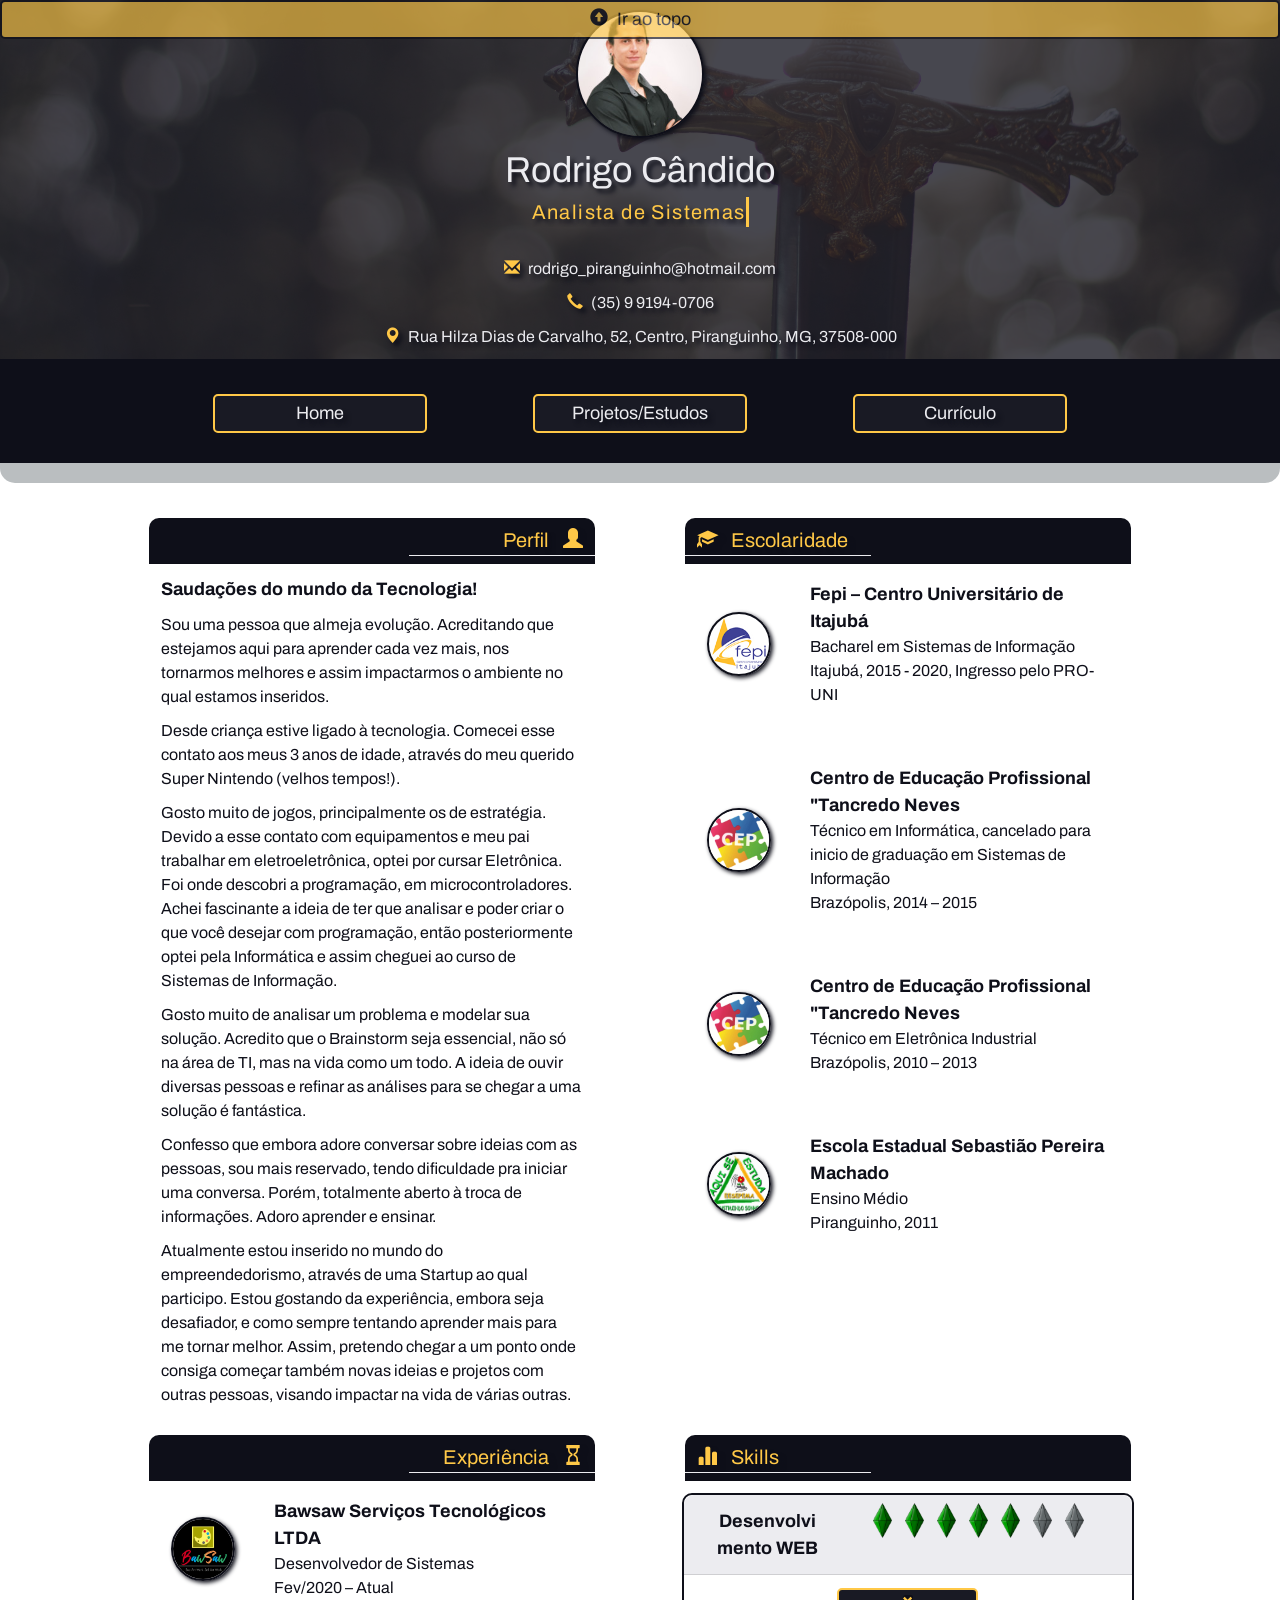
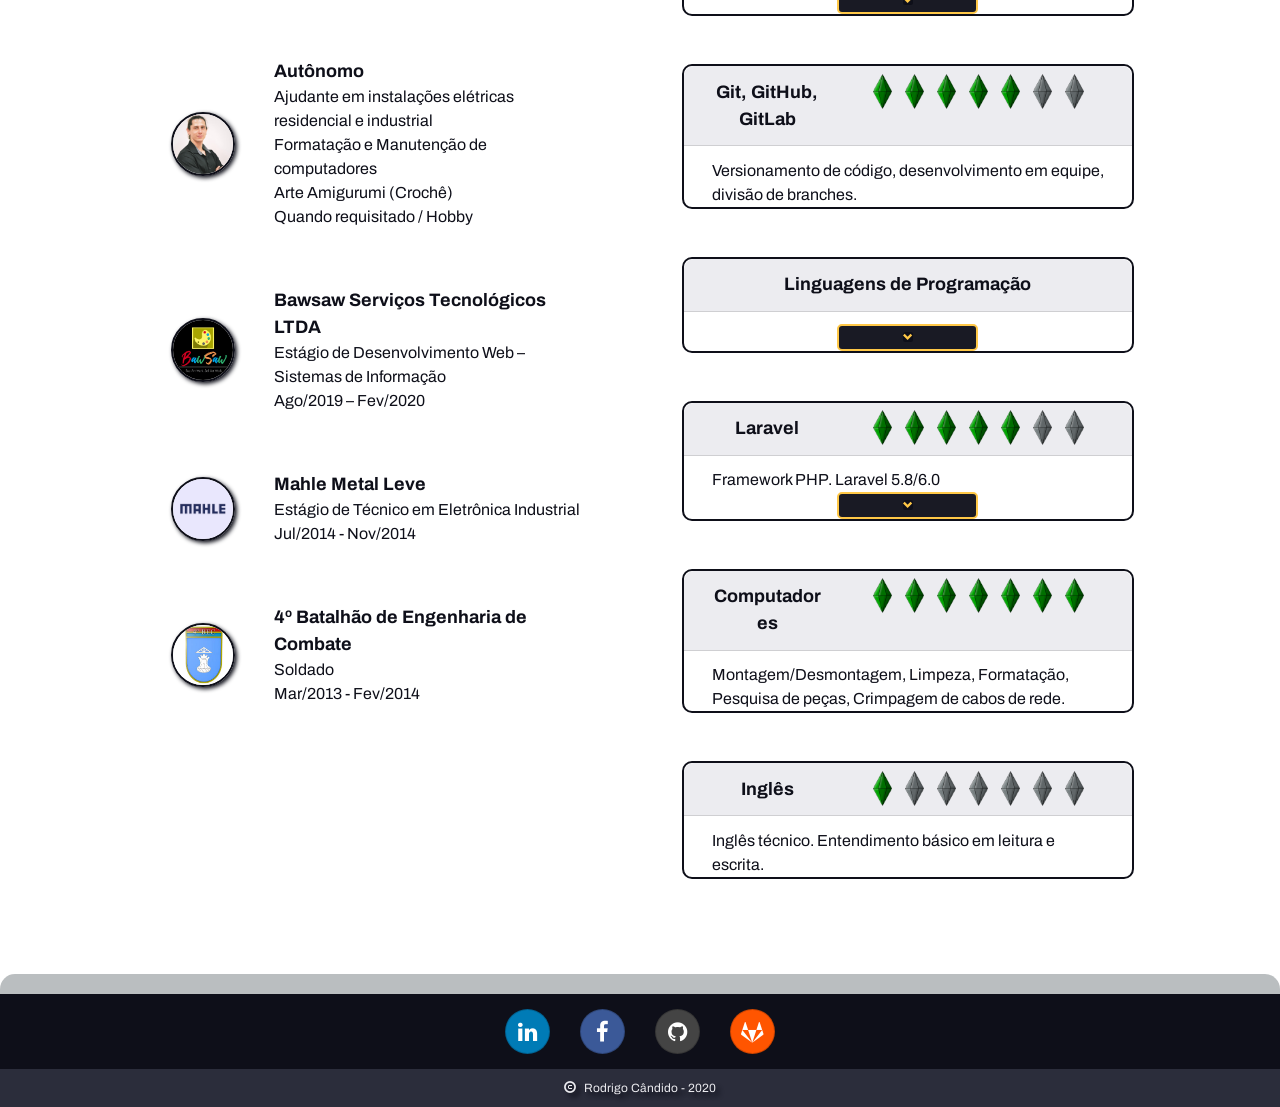
<file: index.html>
<!DOCTYPE html>
<html lang="pt-br">

<head>

    <meta charset="utf-8">
    <meta name='viewport' content='width=device-width, initial-scale=1'>

    <title>Rodrigo Cândido</title>

    <!-- Scripts -->
    <script type='text/javascript' src='content/js/jquery.min.js'></script>
    <script type='text/javascript' src='content/js/bootstrap.min.js'></script>
    <script type='text/javascript' src='content/js/Init.js'></script>

    <!-- Styles -->
    <link rel='stylesheet' type='text/css' href='content/css/bootstrap.min.css'>
		<link rel='stylesheet' type='text/css' href='content/css/style.css'>
    <link href='content/css/font-awesome.css' rel="stylesheet">
    <link href='content/css/glyphicons.css' rel="stylesheet">
    <link href='content/css/bootstrap-social.css' rel="stylesheet">

    <link href="https://fonts.googleapis.com/css?family=Archivo" rel="stylesheet">
</head>

<body>

    <header>
        <div class="container-fluid px-0 bg-sword">
            <div class="col-12 dark-glass">
                <div class="row justify-content-center">
                    <div class="col-12 text-center pt-3">
                        <img src='content/images/img_perfil.jpg' alt="Imagem Perfil" class="img-perfil rounded-circle" title="Imagem Perfil">
                    </div>
                </div>
                <div class="row justify-content-center pt-2">
                    <div class="col-12 text-center special-title-1">
                        Rodrigo Cândido
                    </div>
                </div>
                <div class="row justify-content-center">
                    <div class="text-center special-title-2">
                        <div class="typewriter">
                            Analista de Sistemas
                        </div>
                    </div>
                </div>
                <div class="row justify-content-center mt-5">
                    <div class="col-12 text-center content-text-1">
                        <p>
                            <span class="glyphicon glyphicon-envelope mr-2 color-sunglow"></span>
                            rodrigo_piranguinho@hotmail.com
                        </p>
                    </div>
                </div>
                  <div class="row justify-content-center content-text-1">
                    <div class="col-12 text-center">
                        <p>
                            <span class="glyphicon glyphicon-earphone mr-2 color-sunglow"></span>
                            (35) 9 9194-0706
                        </p>
                    </div>
                </div>
                <div class="row justify-content-center content-text-1">
                    <div class="col-12 text-center">
                        <p>
                            <span class="glyphicon glyphicon-map-marker mr-2 color-sunglow"></span>
                            Rua Hilza Dias de Carvalho, 52, Centro, Piranguinho, MG, 37508-000
                        </p>
                    </div>
                </div>
            </div>
        </div>

        <div class="col-12">
            <div class="row justify-content-center">
                <div class="col-12 text-center navbar-digo py-5">
                    <div class="row justify-content-center">
                        <div class="col-12 col-md-3 col-lg-2 btn btn-navbar content-text-2 mt-2" id="link-home">
                            Home
                        </div>
                        <div class="col-12 col-md-3 col-lg-2 offset-md-1 offset-lg-1 btn btn-navbar content-text-2 mt-2" id="link-projetos-estudos">
                            Projetos/Estudos
                        </div>
                        <div class="col-12 col-md-3 col-lg-2 offset-md-1 offset-lg-1 btn btn-navbar content-text-2 mt-2" id="link-curriculo-drive">
                            Currículo
                        </div>
                    </div>
                </div>
            </div>
        </div>

        <div class="col-12">
            <div class="row justify-content-center">
                <div class="col-12 text-center glass-div-bottom">
                    
                </div>
            </div>
        </div>
    </header>

    <main>
        <div class="container-fluid justify-content-center my-5">
            <div class="col-12 col-lg-10 offset-lg-1 px-0">
                <div class="row d-flex justify-content-around">
                    <div class="card col-12 col-lg-5 px-0 my-2">
                        <div class="card-header bg-rich-black special-title-2 text-right">
                            Perfil
                            <span class="glyphicon glyphicon-user ml-3 color-sunglow"></span>
                            <div class="line-right col-5"></div>
                        </div>
                        <div class="card-body bg-ghost-white content-text-3">
                            <p class="content-text-4">Saudações do mundo da Tecnologia!</p>
                            <p class="card-text">Sou uma pessoa que almeja evolução. Acreditando que estejamos aqui para aprender cada vez mais, nos tornarmos melhores e assim impactarmos o ambiente no qual estamos inseridos.</p>
                            <p class="card-text">Desde criança estive ligado à tecnologia. Comecei esse contato aos meus 3 anos de idade, através do meu querido Super Nintendo (velhos tempos!).</p>
                            <p class="card-text">Gosto muito de jogos, principalmente os de estratégia. Devido a esse contato com equipamentos e meu pai trabalhar em eletroeletrônica, optei por cursar Eletrônica. Foi onde descobri a programação, em microcontroladores. Achei fascinante a ideia de ter que analisar e poder criar o que você desejar com programação, então posteriormente optei pela Informática e assim cheguei ao curso de Sistemas de Informação.</p>
                            <p class="card-text">Gosto muito de analisar um problema e modelar sua solução. Acredito que o Brainstorm seja essencial, não só na área de TI, mas na vida como um todo. A ideia de ouvir diversas pessoas e refinar as análises para se chegar a uma solução é fantástica.</p>
                            <p class="card-text">Confesso que embora adore conversar sobre ideias com as pessoas, sou mais reservado, tendo dificuldade pra iniciar uma conversa. Porém, totalmente aberto à troca de informações. Adoro aprender e ensinar.</p>
                            <p class="card-text">Atualmente estou inserido no mundo do empreendedorismo, através de uma Startup ao qual participo. Estou gostando da experiência, embora seja desafiador, e como sempre tentando aprender mais para me tornar melhor. Assim, pretendo chegar a um ponto onde consiga começar também novas ideias e projetos com outras pessoas, visando impactar na vida de várias outras.</p>
                        </div>
                    </div>
                    <div class="card col-12 col-lg-5 px-0 my-2">
                        <div class="card-header bg-rich-black special-title-2">
                            <span class="glyphicon glyphicon-education mr-3 color-sunglow"></span>
                            Escolaridade
                            <div class="line-left col-5"></div>
                        </div>
                        <div class="card-body bg-ghost-white content-text-3">
                            <div class="row justify-content-center align-items-center">
                                <div class="col-12 col-md-2 col-lg-3 text-center">
                                    <img src='content/images/logo_fepi.png' alt="Logo FEPI" class="img-logo-experiencia rounded-circle" title="Logo FEPI">
                                </div>
                                <div class="col-12 col-md-10 col-lg-9 my-2">
                                    <span class="content-text-4">Fepi – Centro Universitário de Itajubá</span>
                                    <br />
                                    <span class="card-text">Bacharel em Sistemas de Informação</span>
                                    <br />
                                    <span class="card-text">Itajubá, 2015 - 2020, Ingresso pelo PRO-UNI</span>  
                                </div>
                            </div>
                            
                            <br />
                            <br />

                            <div class="row justify-content-center align-items-center">
                                <div class="col-12 col-md-2 col-lg-3 text-center">
                                    <img src='content/images/logo_cep.jpg' alt="Logo CEP Tancredo Neves" class="img-logo-experiencia rounded-circle" title="Logo CEP Tancredo Neves">
                                </div>
                                <div class="col-12 col-md-10 col-lg-9 my-2">
                                    <span class="content-text-4">Centro de Educação Profissional "Tancredo Neves</span>
                                    <br />
                                    <span class="card-text">Técnico em Informática, cancelado para inicio de graduação em Sistemas de Informação</span>
                                    <br />
                                    <span class="card-text">Brazópolis, 2014 – 2015</span>  
                                </div>
                            </div>
                            
                            <br />
                            <br />

                            <div class="row justify-content-center align-items-center">
                                <div class="col-12 col-md-2 col-lg-3 text-center">
                                    <img src='content/images/logo_cep.jpg' alt="Logo CEP Tancredo Neves" class="img-logo-experiencia rounded-circle" title="Logo CEP Tancredo Neves">
                                </div>
                                <div class="col-12 col-md-10 col-lg-9 my-2">
                                    <span class="content-text-4">Centro de Educação Profissional "Tancredo Neves</span>
                                    <br />
                                    <span class="card-text">Técnico em Eletrônica Industrial</span>
                                    <br />
                                    <span class="card-text">Brazópolis, 2010 – 2013</span>  
                                </div>
                            </div>
                            
                            <br />
                            <br />

                            <div class="row justify-content-center align-items-center">
                                <div class="col-12 col-md-2 col-lg-3 text-center">
                                    <img src='content/images/logo_sepema.jpg' alt="Logo SEPEMA" class="img-logo-experiencia rounded-circle" title="Logo SEPEMA">
                                </div>
                                <div class="col-12 col-md-10 col-lg-9 my-2">
                                    <span class="content-text-4">Escola Estadual Sebastião Pereira Machado</span>
                                    <br />
                                    <span class="card-text">Ensino Médio</span>
                                    <br />
                                    <span class="card-text">Piranguinho, 2011</span>  
                                </div>
                            </div>
                            
                            <br />
                            <br />
                        </div>
                    </div>
                </div>
                <div class="row d-flex justify-content-around mt-2">
                    <div class="card col-12 col-lg-5 px-0 my-2">
                        <div class="card-header bg-rich-black special-title-2 text-right">
                            Experiência
                            <span class="glyphicon glyphicon-hourglass ml-3 color-sunglow"></span>
                            <div class="line-right col-5"></div>
                        </div>
                        <div class="card-body bg-ghost-white content-text-3">
                            <div class="row justify-content-center align-items-center">
                                <div class="col-12 col-md-2 col-lg-3 text-center">
                                    <img src='content/images/logo_bawsaw.png' alt="Logo Bawsaw" class="img-logo-experiencia rounded-circle" title="Logo Bawsaw">
                                </div>
                                <div class="col-12 col-md-10 col-lg-9 my-2">
                                    <span class="content-text-4">Bawsaw Serviços Tecnológicos LTDA</span>
                                    <br />
                                    <span class="card-text">Desenvolvedor de Sistemas</span>
                                    <br />
                                    <span class="card-text">Fev/2020 – Atual</span>
                                </div>
                            </div>
                            
                            <br />
                            <br />

                            <div class="row justify-content-center align-items-center">
                                <div class="col-12 col-md-2 col-lg-3 text-center">
                                    <img src='content/images/img_perfil.jpg' alt="Imagem Perfil" class="img-logo-experiencia rounded-circle" title="Imagem Perfil">
                                </div>
                                <div class="col-12 col-md-10 col-lg-9 my-2">
                                    <span class="content-text-4">Autônomo</span>
                                    <br />
                                    <span class="card-text">Ajudante em instalações elétricas residencial e industrial</span>
                                    <br />
                                    <span class="card-text">Formatação e Manutenção de computadores</span>
                                    <br />
                                    <span class="card-text">Arte Amigurumi (Crochê)</span>
                                    <br />
                                    <span class="card-text">Quando requisitado / Hobby</span>
                                </div>
                            </div>
                            
                            <br />
                            <br />

                            <div class="row justify-content-center align-items-center">
                                <div class="col-12 col-md-2 col-lg-3 text-center">
                                    <img src='content/images/logo_bawsaw.png' alt="Logo Bawsaw" class="img-logo-experiencia rounded-circle" title="Logo Bawsaw">
                                </div>
                                <div class="col-12 col-md-10 col-lg-9 my-2">
                                    <span class="content-text-4">Bawsaw Serviços Tecnológicos LTDA</span>
                                    <br />
                                    <span class="card-text">Estágio de Desenvolvimento Web – Sistemas de Informação</span>
                                    <br />
                                    <span class="card-text">Ago/2019 – Fev/2020</span>
                                </div>
                            </div>
                            
                            <br />
                            <br />

                            <div class="row justify-content-center align-items-center">
                                <div class="col-12 col-md-2 col-lg-3 text-center">
                                    <img src='content/images/logo_mahle.png' alt="Logo Mahle" class="img-logo-experiencia rounded-circle" title="Logo Mahle">
                                </div>
                                <div class="col-12 col-md-10 col-lg-9 my-2">
                                    <span class="content-text-4">Mahle Metal Leve</span>
                                    <br />
                                    <span class="card-text">Estágio de Técnico em Eletrônica Industrial</span>
                                    <br />
                                    <span class="card-text">Jul/2014 - Nov/2014</span>
                                </div>
                            </div>
                            
                            <br />
                            <br />

                            <div class="row justify-content-center align-items-center">
                                <div class="col-12 col-md-2 col-lg-3 text-center">
                                    <img src='content/images/logo_4becmb.png' alt="Logo 4º BEComb" class="img-logo-experiencia rounded-circle" title="Logo 4º BEComb">
                                </div>
                                <div class="col-12 col-md-10 col-lg-9 my-2">
                                    <span class="content-text-4">4º Batalhão de Engenharia de Combate</span>
                                    <br />
                                    <span class="card-text">Soldado</span>
                                    <br />
                                    <span class="card-text">Mar/2013 - Fev/2014</span>
                                </div>
                            </div>
                            
                            <br />
                            <br />
                        </div>
                    </div>
                    <div class="card col-12 col-lg-5 px-0 my-2">
                        <div class="card-header bg-rich-black special-title-2">
                            <span class="glyphicon glyphicon-stats mr-3 color-sunglow"></span>
                            Skills
                            <div class="line-left col-5"></div>
                        </div>
                        <div class="card-body bg-ghost-white content-text-3">
                            <!-- Desenvolvimento WEB -->
                            <div class="card row align-items-center border-style-card">
                                <div class="card-header text-right row col-12 justify-content-start bg-ghost-white">
                                    <div class="col-12 col-md-6 col-lg-12 col-xl-4 align-items-center content-text-4 text-center py-2">
                                        Desenvolvimento WEB
                                    </div>
                                    <div class="col-12 col-md-6 col-lg-12 col-xl-8 text-center">
                                        <span class="px-2">
                                            <img src='content/images/skill_on_emerald.png' alt="Skill On Emerald" class="img-skill rounded" title="Skill On Emerald">
                                        </span>
                                        <span class="px-2">
                                            <img src='content/images/skill_on_emerald.png' alt="Skill On Emerald" class="img-skill rounded" title="Skill On Emerald">
                                        </span>
                                        <span class="px-2">
                                            <img src='content/images/skill_on_emerald.png' alt="Skill On Emerald" class="img-skill rounded" title="Skill On Emerald">
                                        </span>
                                        <span class="px-2">
                                            <img src='content/images/skill_on_emerald.png' alt="Skill On Emerald" class="img-skill rounded" title="Skill On Emerald">
                                        </span>
                                        <span class="px-2">
                                            <img src='content/images/skill_on_emerald.png' alt="Skill On Emerald" class="img-skill rounded" title="Skill On Emerald">
                                        </span>
                                        <span class="px-2">
                                            <img src='content/images/skill_off.png' alt="Skill Off" class="img-skill rounded" title="Skill Off">
                                        </span>
                                        <span class="px-2">
                                            <img src='content/images/skill_off.png' alt="Skill Off" class="img-skill rounded" title="Skill Off">
                                        </span>
                                    </div>
                                </div>
                                <div class="card-body bg-ghost-white content-text-3 row col-12 justify-content-center pb-0">
                                    <div class="row col-4 justify-content-center btn btn-navbar" id="open_skill_desenvolvimento_web">
                                        <span class="glyphicon glyphicon-chevron-down color-sunglow bg-rich-black rounded"></span>
                                    </div>
                                    <div class="row col-4 justify-content-center btn btn-navbar" id="close_skill_desenvolvimento_web">
                                        <span class="glyphicon glyphicon-chevron-up color-sunglow bg-rich-black rounded"></span>
                                    </div>
                                    <div class="col-12 mt-1" id="div_skill_desenvolvimento_web">
                                        <div class="card row align-items-center border-style-card mt-2">
                                            <div class="card-body bg-ghost-white content-text-3 row col-12 justify-content-center py-0">
                                                <div class="col-12 col-md-6 col-lg-12 col-xl-4 align-items-center content-text-4 text-center py-2">
                                                    HTML 5
                                                </div>
                                                <div class="col-12 col-md-6 col-lg-12 col-xl-8 text-center">
                                                    <span class="px-2">
                                                        <img src='content/images/skill_on_ruby.png' alt="Skill On Ruby" class="img-skill rounded" title="Skill On Ruby">
                                                    </span>
                                                    <span class="px-2">
                                                        <img src='content/images/skill_on_ruby.png' alt="Skill On Ruby" class="img-skill rounded" title="Skill On Ruby">
                                                    </span>
                                                    <span class="px-2">
                                                        <img src='content/images/skill_on_ruby.png' alt="Skill On Ruby" class="img-skill rounded" title="Skill On Ruby">
                                                    </span>
                                                    <span class="px-2">
                                                        <img src='content/images/skill_on_ruby.png' alt="Skill On Ruby" class="img-skill rounded" title="Skill On Ruby">
                                                    </span>
                                                    <span class="px-2">
                                                        <img src='content/images/skill_on_ruby.png' alt="Skill On Ruby" class="img-skill rounded" title="Skill On Ruby">
                                                    </span>
                                                    <span class="px-2">
                                                        <img src='content/images/skill_off.png' alt="Skill Off" class="img-skill rounded" title="Skill Off">
                                                    </span>
                                                    <span class="px-2">
                                                        <img src='content/images/skill_off.png' alt="Skill Off" class="img-skill rounded" title="Skill Off">
                                                    </span>
                                                </div>
                                            </div>
                                        </div>

                                        <div class="card row align-items-center border-style-card mt-2">
                                            <div class="card-body bg-ghost-white content-text-3 row col-12 justify-content-center py-0">
                                                <div class="col-12 col-md-6 col-lg-12 col-xl-4 align-items-center content-text-4 text-center py-2">
                                                    CSS 3
                                                </div>
                                                <div class="col-12 col-md-6 col-lg-12 col-xl-8 text-center">
                                                    <span class="px-2">
                                                        <img src='content/images/skill_on_ruby.png' alt="Skill On Ruby" class="img-skill rounded" title="Skill On Ruby">
                                                    </span>
                                                    <span class="px-2">
                                                        <img src='content/images/skill_on_ruby.png' alt="Skill On Ruby" class="img-skill rounded" title="Skill On Ruby">
                                                    </span>
                                                    <span class="px-2">
                                                        <img src='content/images/skill_on_ruby.png' alt="Skill On Ruby" class="img-skill rounded" title="Skill On Ruby">
                                                    </span>
                                                    <span class="px-2">
                                                        <img src='content/images/skill_on_ruby.png' alt="Skill On Ruby" class="img-skill rounded" title="Skill On Ruby">
                                                    </span>
                                                    <span class="px-2">
                                                        <img src='content/images/skill_off.png' alt="Skill Off" class="img-skill rounded" title="Skill Off">
                                                    </span>
                                                    <span class="px-2">
                                                        <img src='content/images/skill_off.png' alt="Skill Off" class="img-skill rounded" title="Skill Off">
                                                    </span>
                                                    <span class="px-2">
                                                        <img src='content/images/skill_off.png' alt="Skill Off" class="img-skill rounded" title="Skill Off">
                                                    </span>
                                                </div>
                                            </div>
                                        </div>

                                        <div class="card row align-items-center border-style-card mt-2">
                                            <div class="card-body bg-ghost-white content-text-3 row col-12 justify-content-center py-0">
                                                <div class="col-12 col-md-6 col-lg-12 col-xl-4 align-items-center content-text-4 text-center py-2">
                                                    JavaScript
                                                </div>
                                                <div class="col-12 col-md-6 col-lg-12 col-xl-8 text-center">
                                                    <span class="px-2">
                                                        <img src='content/images/skill_on_ruby.png' alt="Skill On Ruby" class="img-skill rounded" title="Skill On Ruby">
                                                    </span>
                                                    <span class="px-2">
                                                        <img src='content/images/skill_on_ruby.png' alt="Skill On Ruby" class="img-skill rounded" title="Skill On Ruby">
                                                    </span>
                                                    <span class="px-2">
                                                        <img src='content/images/skill_on_ruby.png' alt="Skill On Ruby" class="img-skill rounded" title="Skill On Ruby">
                                                    </span>
                                                    <span class="px-2">
                                                        <img src='content/images/skill_on_ruby.png' alt="Skill On Ruby" class="img-skill rounded" title="Skill On Ruby">
                                                    </span>
                                                    <span class="px-2">
                                                        <img src='content/images/skill_off.png' alt="Skill Off" class="img-skill rounded" title="Skill Off">
                                                    </span>
                                                    <span class="px-2">
                                                        <img src='content/images/skill_off.png' alt="Skill Off" class="img-skill rounded" title="Skill Off">
                                                    </span>
                                                    <span class="px-2">
                                                        <img src='content/images/skill_off.png' alt="Skill Off" class="img-skill rounded" title="Skill Off">
                                                    </span>
                                                </div>
                                            </div>
                                        </div>

                                        <div class="card row align-items-center border-style-card mt-2">
                                            <div class="card-body bg-ghost-white content-text-3 row col-12 justify-content-center py-0">
                                                <div class="col-12 col-md-6 col-lg-12 col-xl-4 align-items-center content-text-4 text-center py-2">
                                                    Ajax
                                                </div>
                                                <div class="col-12 col-md-6 col-lg-12 col-xl-8 text-center">
                                                    <span class="px-2">
                                                        <img src='content/images/skill_on_ruby.png' alt="Skill On Ruby" class="img-skill rounded" title="Skill On Ruby">
                                                    </span>
                                                    <span class="px-2">
                                                        <img src='content/images/skill_on_ruby.png' alt="Skill On Ruby" class="img-skill rounded" title="Skill On Ruby">
                                                    </span>
                                                    <span class="px-2">
                                                        <img src='content/images/skill_on_ruby.png' alt="Skill On Ruby" class="img-skill rounded" title="Skill On Ruby">
                                                    </span>
                                                    <span class="px-2">
                                                        <img src='content/images/skill_on_ruby.png' alt="Skill On Ruby" class="img-skill rounded" title="Skill On Ruby">
                                                    </span>
                                                    <span class="px-2">
                                                        <img src='content/images/skill_on_ruby.png' alt="Skill On Ruby" class="img-skill rounded" title="Skill On Ruby">
                                                    </span>
                                                    <span class="px-2">
                                                        <img src='content/images/skill_on_ruby.png' alt="Skill On Ruby" class="img-skill rounded" title="Skill On Ruby">
                                                    </span>
                                                    <span class="px-2">
                                                        <img src='content/images/skill_off.png' alt="Skill Off" class="img-skill rounded" title="Skill Off">
                                                    </span>
                                                </div>
                                            </div>
                                        </div>

                                        <div class="card row align-items-center border-style-card mt-2">
                                            <div class="card-body bg-ghost-white content-text-3 row col-12 justify-content-center py-0">
                                                <div class="col-12 col-md-6 col-lg-12 col-xl-4 align-items-center content-text-4 text-center py-2">
                                                    Sass
                                                </div>
                                                <div class="col-12 col-md-6 col-lg-12 col-xl-8 text-center">
                                                    <span class="px-2">
                                                        <img src='content/images/skill_on_ruby.png' alt="Skill On Ruby" class="img-skill rounded" title="Skill On Ruby">
                                                    </span>
                                                    <span class="px-2">
                                                        <img src='content/images/skill_on_ruby.png' alt="Skill On Ruby" class="img-skill rounded" title="Skill On Ruby">
                                                    </span>
                                                    <span class="px-2">
                                                        <img src='content/images/skill_on_ruby.png' alt="Skill On Ruby" class="img-skill rounded" title="Skill On Ruby">
                                                    </span>
                                                    <span class="px-2">
                                                        <img src='content/images/skill_on_ruby.png' alt="Skill On Ruby" class="img-skill rounded" title="Skill On Ruby">
                                                    </span>
                                                    <span class="px-2">
                                                        <img src='content/images/skill_on_ruby.png' alt="Skill On Ruby" class="img-skill rounded" title="Skill On Ruby">
                                                    </span>
                                                    <span class="px-2">
                                                        <img src='content/images/skill_off.png' alt="Skill Off" class="img-skill rounded" title="Skill Off">
                                                    </span>
                                                    <span class="px-2">
                                                        <img src='content/images/skill_off.png' alt="Skill Off" class="img-skill rounded" title="Skill Off">
                                                    </span>
                                                </div>
                                            </div>
                                        </div>

                                        <div class="card row align-items-center border-style-card mt-2">
                                            <div class="card-body bg-ghost-white content-text-3 row col-12 justify-content-center py-0">
                                                <div class="col-12 col-md-6 col-lg-12 col-xl-4 align-items-center content-text-4 text-center py-2">
                                                    Consumo de API's
                                                </div>
                                                <div class="col-12 col-md-6 col-lg-12 col-xl-8 text-center">
                                                    <span class="px-2">
                                                        <img src='content/images/skill_on_ruby.png' alt="Skill On Ruby" class="img-skill rounded" title="Skill On Ruby">
                                                    </span>
                                                    <span class="px-2">
                                                        <img src='content/images/skill_on_ruby.png' alt="Skill On Ruby" class="img-skill rounded" title="Skill On Ruby">
                                                    </span>
                                                    <span class="px-2">
                                                        <img src='content/images/skill_on_ruby.png' alt="Skill On Ruby" class="img-skill rounded" title="Skill On Ruby">
                                                    </span>
                                                    <span class="px-2">
                                                        <img src='content/images/skill_on_ruby.png' alt="Skill On Ruby" class="img-skill rounded" title="Skill On Ruby">
                                                    </span>
                                                    <span class="px-2">
                                                        <img src='content/images/skill_off.png' alt="Skill Off" class="img-skill rounded" title="Skill Off">
                                                    </span>
                                                    <span class="px-2">
                                                        <img src='content/images/skill_off.png' alt="Skill Off" class="img-skill rounded" title="Skill Off">
                                                    </span>
                                                    <span class="px-2">
                                                        <img src='content/images/skill_off.png' alt="Skill Off" class="img-skill rounded" title="Skill Off">
                                                    </span>
                                                </div>
                                            </div>
                                        </div>

                                        <div class="card row align-items-center border-style-card mt-2">
                                            <div class="card-body bg-ghost-white content-text-3 row col-12 justify-content-center py-0">
                                                <div class="col-12 col-md-6 col-lg-12 col-xl-4 align-items-center content-text-4 text-center py-2">
                                                    Figma
                                                </div>
                                                <div class="col-12 col-md-6 col-lg-12 col-xl-8 text-center">
                                                    <span class="px-2">
                                                        <img src='content/images/skill_on_ruby.png' alt="Skill On Ruby" class="img-skill rounded" title="Skill On Ruby">
                                                    </span>
                                                    <span class="px-2">
                                                        <img src='content/images/skill_on_ruby.png' alt="Skill On Ruby" class="img-skill rounded" title="Skill On Ruby">
                                                    </span>
                                                    <span class="px-2">
                                                        <img src='content/images/skill_on_ruby.png' alt="Skill On Ruby" class="img-skill rounded" title="Skill On Ruby">
                                                    </span>
                                                    <span class="px-2">
                                                        <img src='content/images/skill_off.png' alt="Skill Off" class="img-skill rounded" title="Skill Off">
                                                    </span>
                                                    <span class="px-2">
                                                        <img src='content/images/skill_off.png' alt="Skill Off" class="img-skill rounded" title="Skill Off">
                                                    </span>
                                                    <span class="px-2">
                                                        <img src='content/images/skill_off.png' alt="Skill Off" class="img-skill rounded" title="Skill Off">
                                                    </span>
                                                    <span class="px-2">
                                                        <img src='content/images/skill_off.png' alt="Skill Off" class="img-skill rounded" title="Skill Off">
                                                    </span>
                                                </div>
                                            </div>
                                        </div>
                                    </div>
                                </div>
                            </div>

                            <br />
                            <br />


                            <!-- Git, GitHub, GitLab -->
                            <div class="card row align-items-center border-style-card">
                                <div class="card-header text-right row col-12 justify-content-start bg-ghost-white">
                                    <div class="col-12 col-md-6 col-lg-12 col-xl-4 align-items-center content-text-4 text-center py-2">
                                        Git, GitHub, GitLab
                                    </div>
                                    <div class="col-12 col-md-6 col-lg-12 col-xl-8 text-center">
                                        <span class="px-2">
                                            <img src='content/images/skill_on_emerald.png' alt="Skill On Emerald" class="img-skill rounded" title="Skill On Emerald">
                                        </span>
                                        <span class="px-2">
                                            <img src='content/images/skill_on_emerald.png' alt="Skill On Emerald" class="img-skill rounded" title="Skill On Emerald">
                                        </span>
                                        <span class="px-2">
                                            <img src='content/images/skill_on_emerald.png' alt="Skill On Emerald" class="img-skill rounded" title="Skill On Emerald">
                                        </span>
                                        <span class="px-2">
                                            <img src='content/images/skill_on_emerald.png' alt="Skill On Emerald" class="img-skill rounded" title="Skill On Emerald">
                                        </span>
                                        <span class="px-2">
                                            <img src='content/images/skill_on_emerald.png' alt="Skill On Emerald" class="img-skill rounded" title="Skill On Emerald">
                                        </span>
                                        <span class="px-2">
                                            <img src='content/images/skill_off.png' alt="Skill Off" class="img-skill rounded" title="Skill Off">
                                        </span>
                                        <span class="px-2">
                                            <img src='content/images/skill_off.png' alt="Skill Off" class="img-skill rounded" title="Skill Off">
                                        </span>
                                    </div>
                                </div>
                                <div class="card-body bg-ghost-white content-text-3 row col-12 justify-content-center pb-0">
                                    <div class="row col-12">
                                        <span class="card-text">Versionamento de código, desenvolvimento em equipe, divisão de branches.</span>
                                    </div>
                                </div>
                            </div>

                            <br />
                            <br />


                            <!-- Linguagens de Programação -->
                            <div class="card row align-items-center border-style-card">
                                <div class="card-header text-right row col-12 justify-content-start bg-ghost-white">
                                    <div class="col-12 align-items-center content-text-4 text-center py-2">
                                        Linguagens de Programação
                                    </div>
                                </div>
                                <div class="card-body bg-ghost-white content-text-3 row col-12 justify-content-center pb-0">
                                    <div class="row col-4 justify-content-center btn btn-navbar" id="open_skill_linguagem_programacao">
                                        <span class="glyphicon glyphicon-chevron-down color-sunglow bg-rich-black rounded"></span>
                                    </div>
                                    <div class="row col-4 justify-content-center btn btn-navbar" id="close_skill_linguagem_programacao">
                                        <span class="glyphicon glyphicon-chevron-up color-sunglow bg-rich-black rounded"></span>
                                    </div>
                                    <div class="col-12 mt-1" id="div_skill_linguagem_programacao">
                                        <div class="card row align-items-center border-style-card mt-2">
                                            <div class="card-body bg-ghost-white content-text-3 row col-12 justify-content-center py-0">
                                                <div class="col-12 col-md-6 col-lg-12 col-xl-4 align-items-center content-text-4 text-center py-2">
                                                    PHP
                                                </div>
                                                <div class="col-12 col-md-6 col-lg-12 col-xl-8 text-center">
                                                    <span class="px-2">
                                                        <img src='content/images/skill_on_ruby.png' alt="Skill On Ruby" class="img-skill rounded" title="Skill On Ruby">
                                                    </span>
                                                    <span class="px-2">
                                                        <img src='content/images/skill_on_ruby.png' alt="Skill On Ruby" class="img-skill rounded" title="Skill On Ruby">
                                                    </span>
                                                    <span class="px-2">
                                                        <img src='content/images/skill_on_ruby.png' alt="Skill On Ruby" class="img-skill rounded" title="Skill On Ruby">
                                                    </span>
                                                    <span class="px-2">
                                                        <img src='content/images/skill_on_ruby.png' alt="Skill On Ruby" class="img-skill rounded" title="Skill On Ruby">
                                                    </span>
                                                    <span class="px-2">
                                                        <img src='content/images/skill_on_ruby.png' alt="Skill On Ruby" class="img-skill rounded" title="Skill On Ruby">
                                                    </span>
                                                    <span class="px-2">
                                                        <img src='content/images/skill_on_ruby.png' alt="Skill On Ruby" class="img-skill rounded" title="Skill On Ruby">
                                                    </span>
                                                    <span class="px-2">
                                                        <img src='content/images/skill_off.png' alt="Skill Off" class="img-skill rounded" title="Skill Off">
                                                    </span>
                                                </div>
                                            </div>
                                        </div>

                                        <div class="card row align-items-center border-style-card mt-2">
                                            <div class="card-body bg-ghost-white content-text-3 row col-12 justify-content-center py-0">
                                                <div class="col-12 col-md-6 col-lg-12 col-xl-4 align-items-center content-text-4 text-center py-2">
                                                    C++
                                                </div>
                                                <div class="col-12 col-md-6 col-lg-12 col-xl-8 text-center">
                                                    <span class="px-2">
                                                        <img src='content/images/skill_on_ruby.png' alt="Skill On Ruby" class="img-skill rounded" title="Skill On Ruby">
                                                    </span>
                                                    <span class="px-2">
                                                        <img src='content/images/skill_on_ruby.png' alt="Skill On Ruby" class="img-skill rounded" title="Skill On Ruby">
                                                    </span>
                                                    <span class="px-2">
                                                        <img src='content/images/skill_on_ruby.png' alt="Skill On Ruby" class="img-skill rounded" title="Skill On Ruby">
                                                    </span>
                                                    <span class="px-2">
                                                        <img src='content/images/skill_on_ruby.png' alt="Skill On Ruby" class="img-skill rounded" title="Skill On Ruby">
                                                    </span>
                                                    <span class="px-2">
                                                        <img src='content/images/skill_off.png' alt="Skill Off" class="img-skill rounded" title="Skill Off">
                                                    </span>
                                                    <span class="px-2">
                                                        <img src='content/images/skill_off.png' alt="Skill Off" class="img-skill rounded" title="Skill Off">
                                                    </span>
                                                    <span class="px-2">
                                                        <img src='content/images/skill_off.png' alt="Skill Off" class="img-skill rounded" title="Skill Off">
                                                    </span>
                                                </div>
                                            </div>
                                        </div>

                                        <div class="card row align-items-center border-style-card mt-2">
                                            <div class="card-body bg-ghost-white content-text-3 row col-12 justify-content-center py-0">
                                                <div class="col-12 col-md-6 col-lg-12 col-xl-4 align-items-center content-text-4 text-center py-2">
                                                    Java
                                                </div>
                                                <div class="col-12 col-md-6 col-lg-12 col-xl-8 text-center">
                                                    <span class="px-2">
                                                        <img src='content/images/skill_on_ruby.png' alt="Skill On Ruby" class="img-skill rounded" title="Skill On Ruby">
                                                    </span>
                                                    <span class="px-2">
                                                        <img src='content/images/skill_off.png' alt="Skill Off" class="img-skill rounded" title="Skill Off">
                                                    </span>
                                                    <span class="px-2">
                                                        <img src='content/images/skill_off.png' alt="Skill Off" class="img-skill rounded" title="Skill Off">
                                                    </span>
                                                    <span class="px-2">
                                                        <img src='content/images/skill_off.png' alt="Skill Off" class="img-skill rounded" title="Skill Off">
                                                    </span>
                                                    <span class="px-2">
                                                        <img src='content/images/skill_off.png' alt="Skill Off" class="img-skill rounded" title="Skill Off">
                                                    </span>
                                                    <span class="px-2">
                                                        <img src='content/images/skill_off.png' alt="Skill Off" class="img-skill rounded" title="Skill Off">
                                                    </span>
                                                    <span class="px-2">
                                                        <img src='content/images/skill_off.png' alt="Skill Off" class="img-skill rounded" title="Skill Off">
                                                    </span>
                                                </div>
                                            </div>
                                        </div>
                                    </div>
                                </div>
                            </div>

                            <br />
                            <br />


                            <!-- Laravel -->
                            <div class="card row align-items-center border-style-card">
                                <div class="card-header text-right row col-12 justify-content-start bg-ghost-white">
                                    <div class="col-12 col-md-6 col-lg-12 col-xl-4 align-items-center content-text-4 text-center py-2">
                                        Laravel
                                    </div>
                                    <div class="col-12 col-md-6 col-lg-12 col-xl-8 text-center">
                                        <span class="px-2">
                                            <img src='content/images/skill_on_emerald.png' alt="Skill On Emerald" class="img-skill rounded" title="Skill On Emerald">
                                        </span>
                                        <span class="px-2">
                                            <img src='content/images/skill_on_emerald.png' alt="Skill On Emerald" class="img-skill rounded" title="Skill On Emerald">
                                        </span>
                                        <span class="px-2">
                                            <img src='content/images/skill_on_emerald.png' alt="Skill On Emerald" class="img-skill rounded" title="Skill On Emerald">
                                        </span>
                                        <span class="px-2">
                                            <img src='content/images/skill_on_emerald.png' alt="Skill On Emerald" class="img-skill rounded" title="Skill On Emerald">
                                        </span>
                                        <span class="px-2">
                                            <img src='content/images/skill_on_emerald.png' alt="Skill On Emerald" class="img-skill rounded" title="Skill On Emerald">
                                        </span>
                                        <span class="px-2">
                                            <img src='content/images/skill_off.png' alt="Skill Off" class="img-skill rounded" title="Skill Off">
                                        </span>
                                        <span class="px-2">
                                            <img src='content/images/skill_off.png' alt="Skill Off" class="img-skill rounded" title="Skill Off">
                                        </span>
                                    </div>
                                </div>
                                <div class="card-body bg-ghost-white content-text-3 row col-12 justify-content-center pb-0">
                                    <div class="row col-12">
                                        <span class="card-text">Framework PHP. Laravel 5.8/6.0</span>
                                    </div>
                                    <div class="row col-4 justify-content-center btn btn-navbar" id="open_skill_laravel">
                                        <span class="glyphicon glyphicon-chevron-down color-sunglow bg-rich-black rounded"></span>
                                    </div>
                                    <div class="row col-4 justify-content-center btn btn-navbar" id="close_skill_laravel">
                                        <span class="glyphicon glyphicon-chevron-up color-sunglow bg-rich-black rounded"></span>
                                    </div>
                                    <div class="col-12 mt-1" id="div_skill_laravel">
                                        <div class="card row align-items-center border-style-card mt-2">
                                            <div class="card-body bg-ghost-white content-text-3 row col-12 justify-content-center py-0">
                                                <div class="col-12 col-md-6 col-lg-12 col-xl-4 align-items-center content-text-4 text-center py-2">
                                                    Migration
                                                </div>
                                                <div class="col-12 col-md-6 col-lg-12 col-xl-8 text-center">
                                                    <span class="px-2">
                                                        <img src='content/images/skill_on_ruby.png' alt="Skill On Ruby" class="img-skill rounded" title="Skill On Ruby">
                                                    </span>
                                                    <span class="px-2">
                                                        <img src='content/images/skill_on_ruby.png' alt="Skill On Ruby" class="img-skill rounded" title="Skill On Ruby">
                                                    </span>
                                                    <span class="px-2">
                                                        <img src='content/images/skill_on_ruby.png' alt="Skill On Ruby" class="img-skill rounded" title="Skill On Ruby">
                                                    </span>
                                                    <span class="px-2">
                                                        <img src='content/images/skill_on_ruby.png' alt="Skill On Ruby" class="img-skill rounded" title="Skill On Ruby">
                                                    </span>
                                                    <span class="px-2">
                                                        <img src='content/images/skill_on_ruby.png' alt="Skill On Ruby" class="img-skill rounded" title="Skill On Ruby">
                                                    </span>
                                                    <span class="px-2">
                                                        <img src='content/images/skill_on_ruby.png' alt="Skill On Ruby" class="img-skill rounded" title="Skill On Ruby">
                                                    </span>
                                                    <span class="px-2">
                                                        <img src='content/images/skill_off.png' alt="Skill Off" class="img-skill rounded" title="Skill Off">
                                                    </span>
                                                </div>
                                            </div>
                                        </div>

                                        <div class="card row align-items-center border-style-card mt-2">
                                            <div class="card-body bg-ghost-white content-text-3 row col-12 justify-content-center py-0">
                                                <div class="col-12 col-md-6 col-lg-12 col-xl-4 align-items-center content-text-4 text-center py-2">
                                                    Seeder
                                                </div>
                                                <div class="col-12 col-md-6 col-lg-12 col-xl-8 text-center">
                                                    <span class="px-2">
                                                        <img src='content/images/skill_on_ruby.png' alt="Skill On Ruby" class="img-skill rounded" title="Skill On Ruby">
                                                    </span>
                                                    <span class="px-2">
                                                        <img src='content/images/skill_on_ruby.png' alt="Skill On Ruby" class="img-skill rounded" title="Skill On Ruby">
                                                    </span>
                                                    <span class="px-2">
                                                        <img src='content/images/skill_on_ruby.png' alt="Skill On Ruby" class="img-skill rounded" title="Skill On Ruby">
                                                    </span>
                                                    <span class="px-2">
                                                        <img src='content/images/skill_on_ruby.png' alt="Skill On Ruby" class="img-skill rounded" title="Skill On Ruby">
                                                    </span>
                                                    <span class="px-2">
                                                        <img src='content/images/skill_on_ruby.png' alt="Skill On Ruby" class="img-skill rounded" title="Skill On Ruby">
                                                    </span>
                                                    <span class="px-2">
                                                        <img src='content/images/skill_on_ruby.png' alt="Skill On Ruby" class="img-skill rounded" title="Skill On Ruby">
                                                    </span>
                                                    <span class="px-2">
                                                        <img src='content/images/skill_off.png' alt="Skill Off" class="img-skill rounded" title="Skill Off">
                                                    </span>
                                                </div>
                                            </div>
                                        </div>

                                        <div class="card row align-items-center border-style-card mt-2">
                                            <div class="card-body bg-ghost-white content-text-3 row col-12 justify-content-center py-0">
                                                <div class="col-12 col-md-6 col-lg-12 col-xl-4 align-items-center content-text-4 text-center py-2">
                                                    Factory
                                                </div>
                                                <div class="col-12 col-md-6 col-lg-12 col-xl-8 text-center">
                                                    <span class="px-2">
                                                        <img src='content/images/skill_on_ruby.png' alt="Skill On Ruby" class="img-skill rounded" title="Skill On Ruby">
                                                    </span>
                                                    <span class="px-2">
                                                        <img src='content/images/skill_on_ruby.png' alt="Skill On Ruby" class="img-skill rounded" title="Skill On Ruby">
                                                    </span>
                                                    <span class="px-2">
                                                        <img src='content/images/skill_on_ruby.png' alt="Skill On Ruby" class="img-skill rounded" title="Skill On Ruby">
                                                    </span>
                                                    <span class="px-2">
                                                        <img src='content/images/skill_on_ruby.png' alt="Skill On Ruby" class="img-skill rounded" title="Skill On Ruby">
                                                    </span>
                                                    <span class="px-2">
                                                        <img src='content/images/skill_on_ruby.png' alt="Skill On Ruby" class="img-skill rounded" title="Skill On Ruby">
                                                    </span>
                                                    <span class="px-2">
                                                        <img src='content/images/skill_on_ruby.png' alt="Skill On Ruby" class="img-skill rounded" title="Skill On Ruby">
                                                    </span>
                                                    <span class="px-2">
                                                        <img src='content/images/skill_off.png' alt="Skill Off" class="img-skill rounded" title="Skill Off">
                                                    </span>
                                                </div>
                                            </div>
                                        </div>

                                        <div class="card row align-items-center border-style-card mt-2">
                                            <div class="card-body bg-ghost-white content-text-3 row col-12 justify-content-center py-0">
                                                <div class="col-12 col-md-6 col-lg-12 col-xl-4 align-items-center content-text-4 text-center py-2">
                                                    Blade/View
                                                </div>
                                                <div class="col-12 col-md-6 col-lg-12 col-xl-8 text-center">
                                                    <span class="px-2">
                                                        <img src='content/images/skill_on_ruby.png' alt="Skill On Ruby" class="img-skill rounded" title="Skill On Ruby">
                                                    </span>
                                                    <span class="px-2">
                                                        <img src='content/images/skill_on_ruby.png' alt="Skill On Ruby" class="img-skill rounded" title="Skill On Ruby">
                                                    </span>
                                                    <span class="px-2">
                                                        <img src='content/images/skill_on_ruby.png' alt="Skill On Ruby" class="img-skill rounded" title="Skill On Ruby">
                                                    </span>
                                                    <span class="px-2">
                                                        <img src='content/images/skill_on_ruby.png' alt="Skill On Ruby" class="img-skill rounded" title="Skill On Ruby">
                                                    </span>
                                                    <span class="px-2">
                                                        <img src='content/images/skill_on_ruby.png' alt="Skill On Ruby" class="img-skill rounded" title="Skill On Ruby">
                                                    </span>
                                                    <span class="px-2">
                                                        <img src='content/images/skill_off.png' alt="Skill Off" class="img-skill rounded" title="Skill Off">
                                                    </span>
                                                    <span class="px-2">
                                                        <img src='content/images/skill_off.png' alt="Skill Off" class="img-skill rounded" title="Skill Off">
                                                    </span>
                                                </div>
                                            </div>
                                        </div>

                                        <div class="card row align-items-center border-style-card mt-2">
                                            <div class="card-body bg-ghost-white content-text-3 row col-12 justify-content-center py-0">
                                                <div class="col-12 col-md-6 col-lg-12 col-xl-4 align-items-center content-text-4 text-center py-2">
                                                    Middleware
                                                </div>
                                                <div class="col-12 col-md-6 col-lg-12 col-xl-8 text-center">
                                                    <span class="px-2">
                                                        <img src='content/images/skill_on_ruby.png' alt="Skill On Ruby" class="img-skill rounded" title="Skill On Ruby">
                                                    </span>
                                                    <span class="px-2">
                                                        <img src='content/images/skill_on_ruby.png' alt="Skill On Ruby" class="img-skill rounded" title="Skill On Ruby">
                                                    </span>
                                                    <span class="px-2">
                                                        <img src='content/images/skill_on_ruby.png' alt="Skill On Ruby" class="img-skill rounded" title="Skill On Ruby">
                                                    </span>
                                                    <span class="px-2">
                                                        <img src='content/images/skill_on_ruby.png' alt="Skill On Ruby" class="img-skill rounded" title="Skill On Ruby">
                                                    </span>
                                                    <span class="px-2">
                                                        <img src='content/images/skill_on_ruby.png' alt="Skill On Ruby" class="img-skill rounded" title="Skill On Ruby">
                                                    </span>
                                                    <span class="px-2">
                                                        <img src='content/images/skill_off.png' alt="Skill Off" class="img-skill rounded" title="Skill Off">
                                                    </span>
                                                    <span class="px-2">
                                                        <img src='content/images/skill_off.png' alt="Skill Off" class="img-skill rounded" title="Skill Off">
                                                    </span>
                                                </div>
                                            </div>
                                        </div>

                                        <div class="card row align-items-center border-style-card mt-2">
                                            <div class="card-body bg-ghost-white content-text-3 row col-12 justify-content-center py-0">
                                                <div class="col-12 col-md-6 col-lg-12 col-xl-4 align-items-center content-text-4 text-center py-2">
                                                    Task Scheduling
                                                </div>
                                                <div class="col-12 col-md-6 col-lg-12 col-xl-8 text-center">
                                                    <span class="px-2">
                                                        <img src='content/images/skill_on_ruby.png' alt="Skill On Ruby" class="img-skill rounded" title="Skill On Ruby">
                                                    </span>
                                                    <span class="px-2">
                                                        <img src='content/images/skill_on_ruby.png' alt="Skill On Ruby" class="img-skill rounded" title="Skill On Ruby">
                                                    </span>
                                                    <span class="px-2">
                                                        <img src='content/images/skill_on_ruby.png' alt="Skill On Ruby" class="img-skill rounded" title="Skill On Ruby">
                                                    </span>
                                                    <span class="px-2">
                                                        <img src='content/images/skill_on_ruby.png' alt="Skill On Ruby" class="img-skill rounded" title="Skill On Ruby">
                                                    </span>
                                                    <span class="px-2">
                                                        <img src='content/images/skill_off.png' alt="Skill Off" class="img-skill rounded" title="Skill Off">
                                                    </span>
                                                    <span class="px-2">
                                                        <img src='content/images/skill_off.png' alt="Skill Off" class="img-skill rounded" title="Skill Off">
                                                    </span>
                                                    <span class="px-2">
                                                        <img src='content/images/skill_off.png' alt="Skill Off" class="img-skill rounded" title="Skill Off">
                                                    </span>
                                                </div>
                                            </div>
                                        </div>

                                        <div class="card row align-items-center border-style-card mt-2">
                                            <div class="card-body bg-ghost-white content-text-3 row col-12 justify-content-center py-0">
                                                <div class="col-12 col-md-6 col-lg-12 col-xl-4 align-items-center content-text-4 text-center py-2">
                                                    Queue
                                                </div>
                                                <div class="col-12 col-md-6 col-lg-12 col-xl-8 text-center">
                                                    <span class="px-2">
                                                        <img src='content/images/skill_on_ruby.png' alt="Skill On Ruby" class="img-skill rounded" title="Skill On Ruby">
                                                    </span>
                                                    <span class="px-2">
                                                        <img src='content/images/skill_on_ruby.png' alt="Skill On Ruby" class="img-skill rounded" title="Skill On Ruby">
                                                    </span>
                                                    <span class="px-2">
                                                        <img src='content/images/skill_on_ruby.png' alt="Skill On Ruby" class="img-skill rounded" title="Skill On Ruby">
                                                    </span>
                                                    <span class="px-2">
                                                        <img src='content/images/skill_on_ruby.png' alt="Skill On Ruby" class="img-skill rounded" title="Skill On Ruby">
                                                    </span>
                                                    <span class="px-2">
                                                        <img src='content/images/skill_off.png' alt="Skill Off" class="img-skill rounded" title="Skill Off">
                                                    </span>
                                                    <span class="px-2">
                                                        <img src='content/images/skill_off.png' alt="Skill Off" class="img-skill rounded" title="Skill Off">
                                                    </span>
                                                    <span class="px-2">
                                                        <img src='content/images/skill_off.png' alt="Skill Off" class="img-skill rounded" title="Skill Off">
                                                    </span>
                                                </div>
                                            </div>
                                        </div>
                                    </div>
                                </div>
                            </div>

                            <br />
                            <br />


                            <!-- Computadores -->
                            <div class="card row align-items-center border-style-card">
                                <div class="card-header text-right row col-12 justify-content-start bg-ghost-white">
                                    <div class="col-12 col-md-6 col-lg-12 col-xl-4 align-items-center content-text-4 text-center py-2">
                                        Computadores
                                    </div>
                                    <div class="col-12 col-md-6 col-lg-12 col-xl-8 text-center">
                                        <span class="px-2">
                                            <img src='content/images/skill_on_emerald.png' alt="Skill On Emerald" class="img-skill rounded" title="Skill On Emerald">
                                        </span>
                                        <span class="px-2">
                                            <img src='content/images/skill_on_emerald.png' alt="Skill On Emerald" class="img-skill rounded" title="Skill On Emerald">
                                        </span>
                                        <span class="px-2">
                                            <img src='content/images/skill_on_emerald.png' alt="Skill On Emerald" class="img-skill rounded" title="Skill On Emerald">
                                        </span>
                                        <span class="px-2">
                                            <img src='content/images/skill_on_emerald.png' alt="Skill On Emerald" class="img-skill rounded" title="Skill On Emerald">
                                        </span>
                                        <span class="px-2">
                                            <img src='content/images/skill_on_emerald.png' alt="Skill On Emerald" class="img-skill rounded" title="Skill On Emerald">
                                        </span>
                                        <span class="px-2">
                                            <img src='content/images/skill_on_emerald.png' alt="Skill On Emerald" class="img-skill rounded" title="Skill On Emerald">
                                        </span>
                                        <span class="px-2">
                                            <img src='content/images/skill_on_emerald.png' alt="Skill On Emerald" class="img-skill rounded" title="Skill On Emerald">
                                        </span>
                                    </div>
                                </div>
                                <div class="card-body bg-ghost-white content-text-3 row col-12 justify-content-center pb-0">
                                    <div class="row col-12">
                                        <span class="card-text">Montagem/Desmontagem, Limpeza, Formatação, Pesquisa de peças, Crimpagem de cabos de rede.</span>
                                    </div>
                                </div>
                            </div>

                            <br />
                            <br />


                            <!-- Inglês -->
                            <div class="card row align-items-center border-style-card">
                                <div class="card-header text-right row col-12 justify-content-start bg-ghost-white">
                                    <div class="col-12 col-md-6 col-lg-12 col-xl-4 align-items-center content-text-4 text-center py-2">
                                        Inglês
                                    </div>
                                    <div class="col-12 col-md-6 col-lg-12 col-xl-8 text-center">
                                        <span class="px-2">
                                            <img src='content/images/skill_on_emerald.png' alt="Skill On Emerald" class="img-skill rounded" title="Skill On Emerald">
                                        </span>
                                        <span class="px-2">
                                            <img src='content/images/skill_off.png' alt="Skill Off" class="img-skill rounded" title="Skill Off">
                                        </span>
                                        <span class="px-2">
                                            <img src='content/images/skill_off.png' alt="Skill Off" class="img-skill rounded" title="Skill Off">
                                        </span>
                                        <span class="px-2">
                                            <img src='content/images/skill_off.png' alt="Skill Off" class="img-skill rounded" title="Skill Off">
                                        </span>
                                        <span class="px-2">
                                            <img src='content/images/skill_off.png' alt="Skill Off" class="img-skill rounded" title="Skill Off">
                                        </span>
                                        <span class="px-2">
                                            <img src='content/images/skill_off.png' alt="Skill Off" class="img-skill rounded" title="Skill Off">
                                        </span>
                                        <span class="px-2">
                                            <img src='content/images/skill_off.png' alt="Skill Off" class="img-skill rounded" title="Skill Off">
                                        </span>
                                    </div>
                                </div>
                                <div class="card-body bg-ghost-white content-text-3 row col-12 justify-content-center pb-0">
                                    <div class="row col-12">
                                        <span class="card-text">Inglês técnico. Entendimento básico em leitura e escrita.</span>
                                    </div>
                                </div>
                            </div>

                            <br />
                            <br />
                        </div>
                    </div>
                </div>
            </div>
        </div>
    </main>
    
    <footer>
        <div class="container-fluid justify-content-center">
            <div class="col-12 px-0">
                <div class="row justify-content-center">
                    <div class="col-12 text-center glass-div-top">
                        
                    </div>
                </div>
            </div>
            <div class="col-12 px-0">
                <div class="row d-flex justify-content-center py-4 bg-rich-black">
                    <div class="mx-4">
                        <a class="btn btn-lg btn-social-icon btn-linkedin rounded-circle" href="https://www.linkedin.com/in/rodrigo-c%C3%A2ndido-ba0207173/" target="_blank" data-toggle="tooltip" data-placement="bottom" title="Linkedin">
                            <span class="fa fa-linkedin"></span>
                        </a>
                    </div>
                    <div class="mx-4">
                        <a class="btn btn-lg btn-social-icon btn-facebook rounded-circle" href="https://www.facebook.com/rodrigo.candido.560" target="_blank" data-toggle="tooltip" data-placement="bottom" title="Facebook">
                            <span class="fa fa-facebook"></span>
                        </a>
                    </div>
                    <div class="mx-4">
                        <a class="btn btn-lg btn-social-icon btn-github rounded-circle" href="https://github.com/Digo8875" target="_blank" data-toggle="tooltip" data-placement="bottom" title="GitHub">
                            <span class="fa fa-github"></span>
                        </a>
                    </div>
                    <div class="mx-4">
                        <a class="btn btn-lg btn-social-icon btn-gitlab rounded-circle" href="https://gitlab.com/Digo8875" target="_blank" data-toggle="tooltip" data-placement="bottom" title="GitLab">
                            <span class="fa fa-gitlab"></span>
                        </a>
                    </div>
                </div>
            </div>
            <div class="col-12 px-0">
                <div class="row d-flex justify-content-center bg-raisin-black-2 pt-3">
                    <div class="col-12 justify-content-center text-center text-copyright">
                        <p>
                            <span class="glyphicon glyphicon-copyright-mark mr-2"></span>
                            Rodrigo Cândido - 2020
                        </p>
                    </div>
                </div>
            </div>
        </div>
    </footer>

    <div class="container-fluid justify-content-center my-5"></div>
        <div class="col-12 text-center btn content-text-2 to-top" id="to-top">
            <span class="glyphicon glyphicon-circle-arrow-up mr-2"></span>
            Ir ao topo
        </div>
    </div>
</body>
</html>
</file>
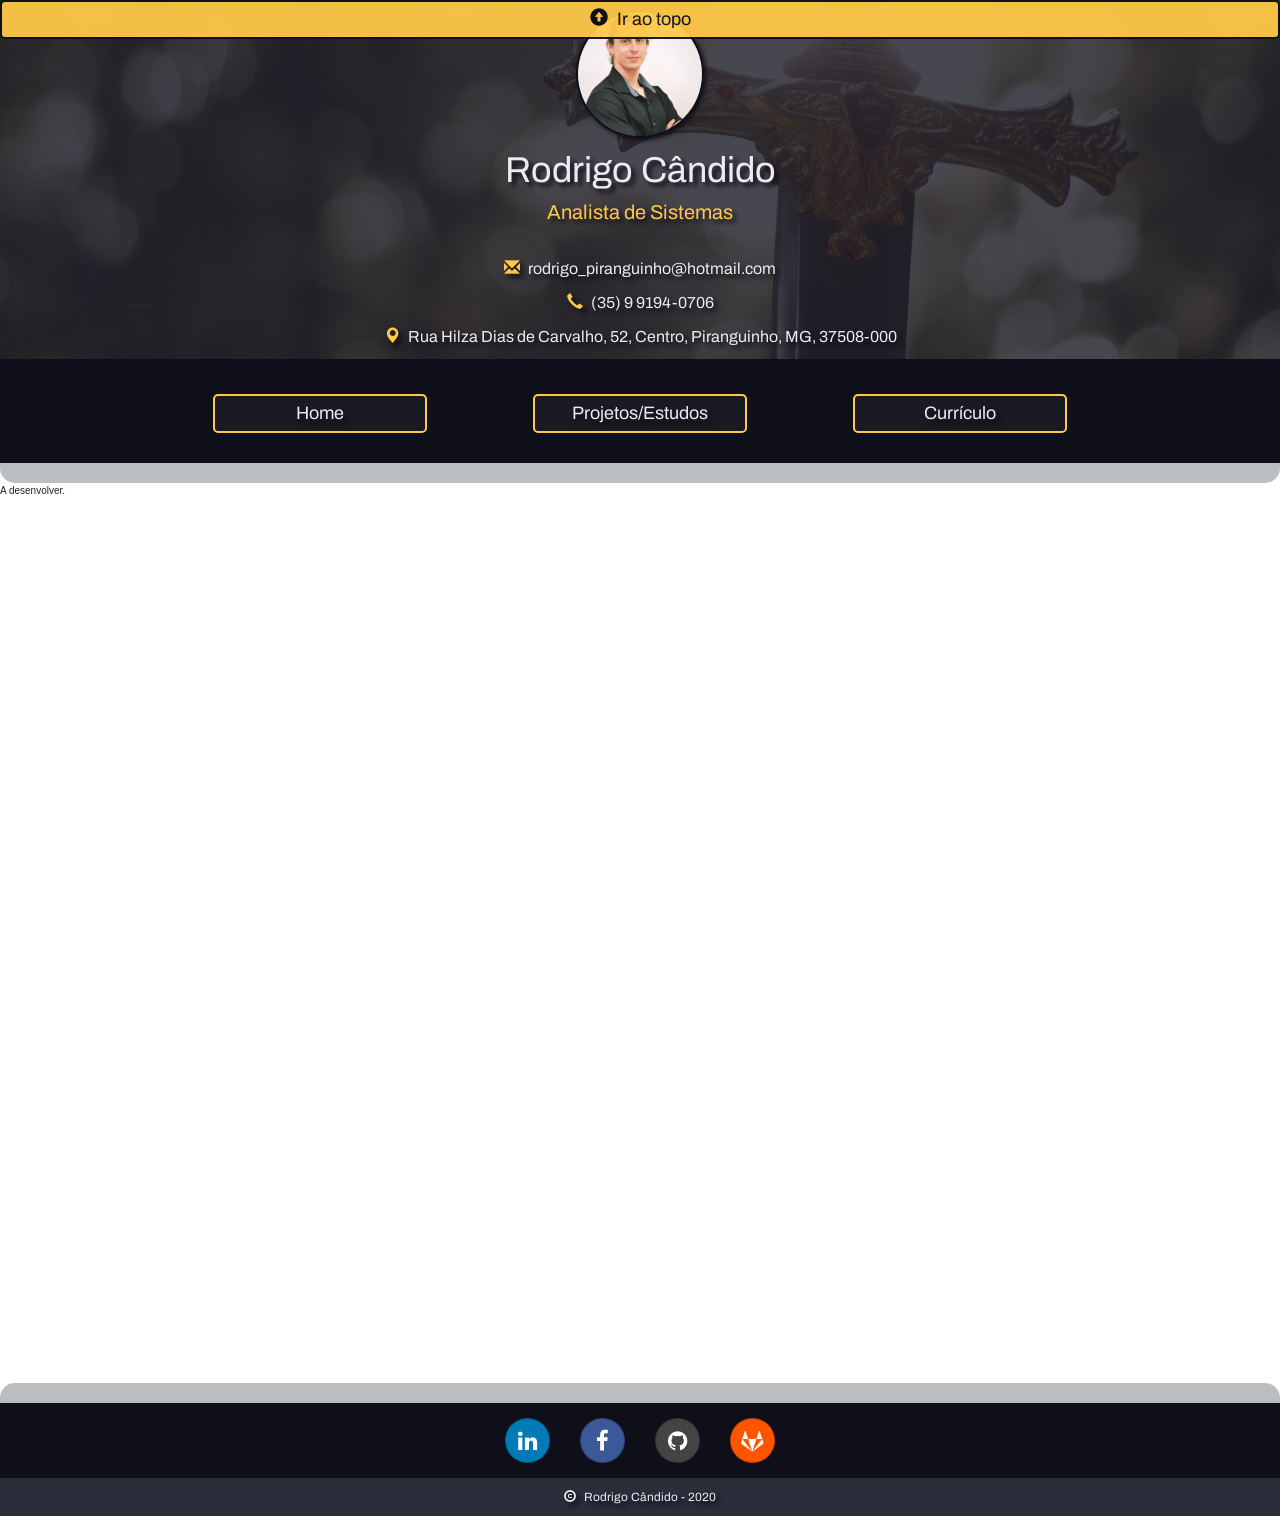
<file: projetos_estudos.html>
<!DOCTYPE html>
<html lang="pt-br">

<head>

    <meta charset="utf-8">
    <meta name='viewport' content='width=device-width, initial-scale=1'>

    <title>Rodrigo Cândido</title>

    <!-- Scripts -->
    <script type='text/javascript' src='content/js/jquery.min.js'></script>
    <script type='text/javascript' src='content/js/bootstrap.min.js'></script>
    <script type='text/javascript' src='content/js/Init.js'></script>

    <!-- Styles -->
    <link rel='stylesheet' type='text/css' href='content/css/bootstrap.min.css'>
		<link rel='stylesheet' type='text/css' href='content/css/style.css'>
    <link href='content/css/font-awesome.css' rel="stylesheet">
    <link href='content/css/glyphicons.css' rel="stylesheet">
    <link href='content/css/bootstrap-social.css' rel="stylesheet">

    <link href="https://fonts.googleapis.com/css?family=Archivo" rel="stylesheet">
</head>

<body>

    <header>
        <div class="container-fluid px-0 bg-sword">
            <div class="col-12 dark-glass">
                <div class="row justify-content-center">
                    <div class="col-12 text-center pt-3">
                        <img src='content/images/img_perfil.jpg' alt="Imagem Perfil" class="img-perfil rounded-circle" title="Imagem Perfil">
                    </div>
                </div>
                <div class="row justify-content-center pt-2">
                    <div class="col-12 text-center special-title-1">
                        Rodrigo Cândido
                    </div>
                </div>
                <div class="row justify-content-center">
                    <div class="col-12 text-center special-title-2">
                        Analista de Sistemas
                    </div>
                </div>
                <div class="row justify-content-center mt-5">
                    <div class="col-12 text-center content-text-1">
                        <p>
                            <span class="glyphicon glyphicon-envelope mr-2 color-sunglow"></span>
                            rodrigo_piranguinho@hotmail.com
                        </p>
                    </div>
                </div>
                  <div class="row justify-content-center content-text-1">
                    <div class="col-12 text-center">
                        <p>
                            <span class="glyphicon glyphicon-earphone mr-2 color-sunglow"></span>
                            (35) 9 9194-0706
                        </p>
                    </div>
                </div>
                <div class="row justify-content-center content-text-1">
                    <div class="col-12 text-center">
                        <p>
                            <span class="glyphicon glyphicon-map-marker mr-2 color-sunglow"></span>
                            Rua Hilza Dias de Carvalho, 52, Centro, Piranguinho, MG, 37508-000
                        </p>
                    </div>
                </div>
            </div>
        </div>

        <div class="col-12">
            <div class="row justify-content-center">
                <div class="col-12 text-center navbar-digo py-5">
                    <div class="row justify-content-center">
                        <div class="col-12 col-md-3 col-lg-2 btn btn-navbar content-text-2 mt-2" id="link-home">
                            Home
                        </div>
                        <div class="col-12 col-md-3 col-lg-2 offset-md-1 offset-lg-1 btn btn-navbar content-text-2 mt-2" id="link-projetos-estudos">
                            Projetos/Estudos
                        </div>
                        <div class="col-12 col-md-3 col-lg-2 offset-md-1 offset-lg-1 btn btn-navbar content-text-2 mt-2" id="link-curriculo-drive">
                            Currículo
                        </div>
                    </div>
                </div>
            </div>
        </div>

        <div class="col-12">
            <div class="row justify-content-center">
                <div class="col-12 text-center glass-div-bottom">
                    
                </div>
            </div>
        </div>
    </header>

    <main> 
        A desenvolver.
    </main>
    
    <footer>
        <div class="container-fluid justify-content-center">
            <div class="col-12 px-0">
                <div class="row justify-content-center">
                    <div class="col-12 text-center glass-div-top">
                        
                    </div>
                </div>
            </div>
            <div class="col-12 px-0">
                <div class="row d-flex justify-content-center py-4 bg-rich-black">
                    <div class="mx-4">
                        <a class="btn btn-lg btn-social-icon btn-linkedin rounded-circle" href="https://www.linkedin.com/in/rodrigo-c%C3%A2ndido-ba0207173/" target="_blank" data-toggle="tooltip" data-placement="bottom" title="Linkedin">
                            <span class="fa fa-linkedin"></span>
                        </a>
                    </div>
                    <div class="mx-4">
                        <a class="btn btn-lg btn-social-icon btn-facebook rounded-circle" href="https://www.facebook.com/rodrigo.candido.560" target="_blank" data-toggle="tooltip" data-placement="bottom" title="Facebook">
                            <span class="fa fa-facebook"></span>
                        </a>
                    </div>
                    <div class="mx-4">
                        <a class="btn btn-lg btn-social-icon btn-github rounded-circle" href="https://github.com/Digo8875" target="_blank" data-toggle="tooltip" data-placement="bottom" title="GitHub">
                            <span class="fa fa-github"></span>
                        </a>
                    </div>
                    <div class="mx-4">
                        <a class="btn btn-lg btn-social-icon btn-gitlab rounded-circle" href="https://gitlab.com/Digo8875" target="_blank" data-toggle="tooltip" data-placement="bottom" title="GitLab">
                            <span class="fa fa-gitlab"></span>
                        </a>
                    </div>
                </div>
            </div>
            <div class="col-12 px-0">
                <div class="row d-flex justify-content-center bg-raisin-black-2 pt-3">
                    <div class="col-12 justify-content-center text-center text-copyright">
                        <p>
                            <span class="glyphicon glyphicon-copyright-mark mr-2"></span>
                            Rodrigo Cândido - 2020
                        </p>
                    </div>
                </div>
            </div>
        </div>
    </footer>

    <div class="container-fluid justify-content-center my-5"></div>
        <div class="col-12 text-center btn content-text-2 to-top" id="to-top">
            <span class="glyphicon glyphicon-circle-arrow-up mr-2"></span>
            Ir ao topo
        </div>
    </div>
</body>
</html>
</file>
<file: content/css/style.css>
:root {
    /* Cores */
    --dark-glass: rgba(25, 26, 36, 0.8);
    --glass: rgba(119, 127, 129,0.5);
    --ghost-white: #ECECF0;
    --sunglow: #FFC847;
    --rich-black: #0E0F19;
    --raisin-black: #191A24;
    --raisin-black-2: #2B2D3B;
    --orange-yellow-cryola: #FFD470;
    --honey-yellow: #FFB60A;

    /* Fonts */
    --font-style-1: Archivo;
}

html{
    font-size: 10px;
}

body,
html {
    position: relative;
    min-height: 100vh;
}

* html .div-mestre {
    height: 100%;
}

main {
    min-height: inherit;
}

header {
    height: auto;
}

footer {
    position: relative;
    bottom: 0;
    width: 100%;
    height: 100px;
    left: 0;
}

.bg-sword {
    background: url('../images/wallpaper.jpg') no-repeat center -500px fixed;
    -webkit-background-size: cover;
    -moz-background-size: cover;
    -o-background-size: cover;
    background-size: cover;
}

.img-perfil{
    width: 128px;
    height: 128px;
    border:solid 2px var(--rich-black);
    box-shadow: 2px 2px 4px var(--rich-black);
}

.img-logo-experiencia{
    width: 64px;
    height: 64px;
    border:solid 2px var(--rich-black);
    box-shadow: 2px 2px 4px var(--rich-black);
}

.img-skill{
    width: 19px;
    height: 35px;
}

.dark-glass{
    width: 100%;
    height: 100%;
    background-color: var(--dark-glass);
}

.bg-rich-black{
    background-color: var(--rich-black);
}

.bg-raisin-black-2{
    background-color: var(--raisin-black-2);
}

.bg-ghost-white{
    background-color: var(--ghost-white);
}

.border-style-card{
    border: solid 2px var(--rich-black) !important;
}

.special-title-1{
    font-family: var(--font-style-1);
    font-size: 3.6rem;
    color: var(--ghost-white);
    text-shadow: 4px 4px 4px var(--rich-black);
}

.special-title-2{
    font-family: var(--font-style-1);
    font-size: 2.0rem;
    color: var(--sunglow);
    text-shadow: 4px 4px 4px var(--rich-black);
}

.content-text-1{
    font-family: var(--font-style-1);
    font-size: 1.6rem;
    color: var(--ghost-white);
    text-shadow: 4px 4px 4px var(--rich-black);
}

.content-text-2{
    font-family: var(--font-style-1);
    font-size: 1.8rem;
    color: var(--ghost-white);
    text-shadow: 4px 4px 4px var(--rich-black);
}

.content-text-3{
    font-family: var(--font-style-1);
    font-size: 1.6rem;
    color: var(--rich-black);
}

.content-text-4{
    font-family: var(--font-style-1);
    font-size: 1.8rem;
    color: var(--rich-black);
    font-weight: bold;
}

.text-copyright{
    font-family: var(--font-style-1);
    font-size: 1.2rem;
    color: var(--ghost-white);
    text-shadow: 4px 4px 4px var(--rich-black);
}

.color-sunglow{
    color: var(--sunglow);
}

.glass-div-bottom{
    height: 20px;
    background-color: var(--glass);
    border-radius: 0 0 15px 15px;
}

.glass-div-top{
    height: 20px;
    background-color: var(--glass);
    border-radius: 15px 15px 0 0;
}

.navbar-digo{
    background-color: var(--rich-black);
}

.card{
    border: transparent;
    border-radius: 10px 10px 10px 10px;
}

.card-header{
    border-radius: 10px 10px 0px 0px !important;
}

.card-body{
    background-color: transparent !important;
    border-radius: 0px 0px 10px 10px !important;
}

.line-left{
    width: 100%;
    height: 0px;
    border-bottom: 1px solid var(--ghost-white);
    position: absolute;
    left: 0;
}

.line-right{
    width: 100%;
    height: 0px;
    border-bottom: 1px solid var(--ghost-white);
    position: absolute;
    right: 0;
}

.btn-navbar{
    background-color: var(--raisin-black);
    color: var(--ghost-white);
    border-radius: 5px 5px 5px 5px;
    border: solid 2px var(--sunglow);
}

.btn-navbar:hover{
    background-color: var(--orange-yellow-cryola);
    color: var(--rich-black);
    border-radius: 5px 5px 5px 5px;
    border: solid 2px var(--rich-black);
}

.btn-navbar:active{
    background-color: var(--honey-yellow);
    color: var(--rich-black);
    border-radius: 5px 5px 5px 5px;
    border: solid 2px var(--rich-black);
}

.to-top{
    position: fixed;
    top: 0;
    right: 0;
    display: none;
    text-shadow: none !important;

    background-color: var(--sunglow);
    color: var(--rich-black);
    border-radius: 5px 5px 5px 5px;
    border: solid 2px var(--rich-black);
}

.to-top:hover{
    text-shadow: none !important;

    background-color: var(--rich-black);
    color: var(--sunglow);
    border-radius: 5px 5px 5px 5px;
    border: solid 2px var(--sunglow);
}

.to-top:active{
    background-color: var(--honey-yellow);
    color: var(--rich-black);
    border-radius: 5px 5px 5px 5px;
    border: solid 2px var(--rich-black);
    text-shadow: none !important;
}



/* ######################################################################################## */
/* ###   BTN GitLab   ### */
.btn-gitlab{color:#fff;background-color:#f50;border-color:rgba(0,0,0,0.2)}
.btn-gitlab:focus,.btn-gitlab.focus{color:#fff;background-color:#c40;border-color:rgba(0,0,0,0.2)}
.btn-gitlab:hover{color:#fff;background-color:#c40;border-color:rgba(0,0,0,0.2)}
.btn-gitlab:active,.btn-gitlab.active,.open>.dropdown-toggle.btn-gitlab{color:#fff;background-color:#c40;border-color:rgba(0,0,0,0.2)}
.btn-gitlab:active:hover,.btn-gitlab.active:hover,.open>.dropdown-toggle.btn-gitlab:hover,.btn-gitlab:active:focus,.btn-gitlab.active:focus,.open>.dropdown-toggle.btn-gitlab:focus,.btn-gitlab:active.focus,.btn-gitlab.active.focus,.open>.dropdown-toggle.btn-gitlab.focus{color:#fff;background-color:#a83800;border-color:rgba(0,0,0,0.2)}
.btn-gitlab:active,.btn-gitlab.active,.open>.dropdown-toggle.btn-gitlab{background-image:none}
.btn-gitlab.disabled:hover,.btn-gitlab[disabled]:hover,fieldset[disabled] .btn-gitlab:hover,.btn-gitlab.disabled:focus,.btn-gitlab[disabled]:focus,fieldset[disabled] .btn-gitlab:focus,.btn-gitlab.disabled.focus,.btn-gitlab[disabled].focus,fieldset[disabled] .btn-gitlab.focus{background-color:#f50;border-color:rgba(0,0,0,0.2)}
.btn-gitlab .badge{color:#f50;background-color:#fff}
/* ######################################################################################## */


/* ######################################################################################## */
/* ###   Type Writer   ### */
.typewriter{
    overflow: hidden; /* Ensures the content is not revealed until the animation */
    border-right: .15em solid var(--sunglow); /* The typwriter cursor */
    white-space: nowrap; /* Keeps the content on a single line */
    margin: 0 auto; /* Gives that scrolling effect as the typing happens */
    letter-spacing: .07em; /* Adjust as needed */
    animation: 
        typing 3s steps(40, end),
        blink-caret .75s step-end infinite;
}

  
/* The typing effect */
@keyframes typing {
    from { width: 0% }
    to { width: 100% }
}
  
/* The typewriter cursor effect */
@keyframes blink-caret {
    from, to { border-color: transparent }
    50% { border-color: var(--sunglow); }
}
/* ######################################################################################## */
</file>
<file: content/css/glyphicons.css>
@font-face {
  font-family: 'Glyphicons Halflings';

  src: url('../fonts/glyphicons-halflings-regular.eot');
  src: url('../fonts/glyphicons-halflings-regular.eot?#iefix') format('embedded-opentype'), url('../fonts/glyphicons-halflings-regular.woff2') format('woff2'), url('../fonts/glyphicons-halflings-regular.woff') format('woff'), url('../fonts/glyphicons-halflings-regular.ttf') format('truetype'), url('../fonts/glyphicons-halflings-regular.svg#glyphicons_halflingsregular') format('svg');
}
.glyphicon {
  position: relative;
  top: 1px;
  display: inline-block;
  font-family: 'Glyphicons Halflings';
  font-style: normal;
  font-weight: normal;
  line-height: 1;

  -webkit-font-smoothing: antialiased;
  -moz-osx-font-smoothing: grayscale;
}
.glyphicon-asterisk:before {
  content: "\002a";
}
.glyphicon-plus:before {
  content: "\002b";
}
.glyphicon-euro:before,
.glyphicon-eur:before {
  content: "\20ac";
}
.glyphicon-minus:before {
  content: "\2212";
}
.glyphicon-cloud:before {
  content: "\2601";
}
.glyphicon-envelope:before {
  content: "\2709";
}
.glyphicon-pencil:before {
  content: "\270f";
}
.glyphicon-glass:before {
  content: "\e001";
}
.glyphicon-music:before {
  content: "\e002";
}
.glyphicon-search:before {
  content: "\e003";
}
.glyphicon-heart:before {
  content: "\e005";
}
.glyphicon-star:before {
  content: "\e006";
}
.glyphicon-star-empty:before {
  content: "\e007";
}
.glyphicon-user:before {
  content: "\e008";
}
.glyphicon-film:before {
  content: "\e009";
}
.glyphicon-th-large:before {
  content: "\e010";
}
.glyphicon-th:before {
  content: "\e011";
}
.glyphicon-th-list:before {
  content: "\e012";
}
.glyphicon-ok:before {
  content: "\e013";
}
.glyphicon-remove:before {
  content: "\e014";
}
.glyphicon-zoom-in:before {
  content: "\e015";
}
.glyphicon-zoom-out:before {
  content: "\e016";
}
.glyphicon-off:before {
  content: "\e017";
}
.glyphicon-signal:before {
  content: "\e018";
}
.glyphicon-cog:before {
  content: "\e019";
}
.glyphicon-trash:before {
  content: "\e020";
}
.glyphicon-home:before {
  content: "\e021";
}
.glyphicon-file:before {
  content: "\e022";
}
.glyphicon-time:before {
  content: "\e023";
}
.glyphicon-road:before {
  content: "\e024";
}
.glyphicon-download-alt:before {
  content: "\e025";
}
.glyphicon-download:before {
  content: "\e026";
}
.glyphicon-upload:before {
  content: "\e027";
}
.glyphicon-inbox:before {
  content: "\e028";
}
.glyphicon-play-circle:before {
  content: "\e029";
}
.glyphicon-repeat:before {
  content: "\e030";
}
.glyphicon-refresh:before {
  content: "\e031";
}
.glyphicon-list-alt:before {
  content: "\e032";
}
.glyphicon-lock:before {
  content: "\e033";
}
.glyphicon-flag:before {
  content: "\e034";
}
.glyphicon-headphones:before {
  content: "\e035";
}
.glyphicon-volume-off:before {
  content: "\e036";
}
.glyphicon-volume-down:before {
  content: "\e037";
}
.glyphicon-volume-up:before {
  content: "\e038";
}
.glyphicon-qrcode:before {
  content: "\e039";
}
.glyphicon-barcode:before {
  content: "\e040";
}
.glyphicon-tag:before {
  content: "\e041";
}
.glyphicon-tags:before {
  content: "\e042";
}
.glyphicon-book:before {
  content: "\e043";
}
.glyphicon-bookmark:before {
  content: "\e044";
}
.glyphicon-print:before {
  content: "\e045";
}
.glyphicon-camera:before {
  content: "\e046";
}
.glyphicon-font:before {
  content: "\e047";
}
.glyphicon-bold:before {
  content: "\e048";
}
.glyphicon-italic:before {
  content: "\e049";
}
.glyphicon-text-height:before {
  content: "\e050";
}
.glyphicon-text-width:before {
  content: "\e051";
}
.glyphicon-align-left:before {
  content: "\e052";
}
.glyphicon-align-center:before {
  content: "\e053";
}
.glyphicon-align-right:before {
  content: "\e054";
}
.glyphicon-align-justify:before {
  content: "\e055";
}
.glyphicon-list:before {
  content: "\e056";
}
.glyphicon-indent-left:before {
  content: "\e057";
}
.glyphicon-indent-right:before {
  content: "\e058";
}
.glyphicon-facetime-video:before {
  content: "\e059";
}
.glyphicon-picture:before {
  content: "\e060";
}
.glyphicon-map-marker:before {
  content: "\e062";
}
.glyphicon-adjust:before {
  content: "\e063";
}
.glyphicon-tint:before {
  content: "\e064";
}
.glyphicon-edit:before {
  content: "\e065";
}
.glyphicon-share:before {
  content: "\e066";
}
.glyphicon-check:before {
  content: "\e067";
}
.glyphicon-move:before {
  content: "\e068";
}
.glyphicon-step-backward:before {
  content: "\e069";
}
.glyphicon-fast-backward:before {
  content: "\e070";
}
.glyphicon-backward:before {
  content: "\e071";
}
.glyphicon-play:before {
  content: "\e072";
}
.glyphicon-pause:before {
  content: "\e073";
}
.glyphicon-stop:before {
  content: "\e074";
}
.glyphicon-forward:before {
  content: "\e075";
}
.glyphicon-fast-forward:before {
  content: "\e076";
}
.glyphicon-step-forward:before {
  content: "\e077";
}
.glyphicon-eject:before {
  content: "\e078";
}
.glyphicon-chevron-left:before {
  content: "\e079";
}
.glyphicon-chevron-right:before {
  content: "\e080";
}
.glyphicon-plus-sign:before {
  content: "\e081";
}
.glyphicon-minus-sign:before {
  content: "\e082";
}
.glyphicon-remove-sign:before {
  content: "\e083";
}
.glyphicon-ok-sign:before {
  content: "\e084";
}
.glyphicon-question-sign:before {
  content: "\e085";
}
.glyphicon-info-sign:before {
  content: "\e086";
}
.glyphicon-screenshot:before {
  content: "\e087";
}
.glyphicon-remove-circle:before {
  content: "\e088";
}
.glyphicon-ok-circle:before {
  content: "\e089";
}
.glyphicon-ban-circle:before {
  content: "\e090";
}
.glyphicon-arrow-left:before {
  content: "\e091";
}
.glyphicon-arrow-right:before {
  content: "\e092";
}
.glyphicon-arrow-up:before {
  content: "\e093";
}
.glyphicon-arrow-down:before {
  content: "\e094";
}
.glyphicon-share-alt:before {
  content: "\e095";
}
.glyphicon-resize-full:before {
  content: "\e096";
}
.glyphicon-resize-small:before {
  content: "\e097";
}
.glyphicon-exclamation-sign:before {
  content: "\e101";
}
.glyphicon-gift:before {
  content: "\e102";
}
.glyphicon-leaf:before {
  content: "\e103";
}
.glyphicon-fire:before {
  content: "\e104";
}
.glyphicon-eye-open:before {
  content: "\e105";
}
.glyphicon-eye-close:before {
  content: "\e106";
}
.glyphicon-warning-sign:before {
  content: "\e107";
}
.glyphicon-plane:before {
  content: "\e108";
}
.glyphicon-calendar:before {
  content: "\e109";
}
.glyphicon-random:before {
  content: "\e110";
}
.glyphicon-comment:before {
  content: "\e111";
}
.glyphicon-magnet:before {
  content: "\e112";
}
.glyphicon-chevron-up:before {
  content: "\e113";
}
.glyphicon-chevron-down:before {
  content: "\e114";
}
.glyphicon-retweet:before {
  content: "\e115";
}
.glyphicon-shopping-cart:before {
  content: "\e116";
}
.glyphicon-folder-close:before {
  content: "\e117";
}
.glyphicon-folder-open:before {
  content: "\e118";
}
.glyphicon-resize-vertical:before {
  content: "\e119";
}
.glyphicon-resize-horizontal:before {
  content: "\e120";
}
.glyphicon-hdd:before {
  content: "\e121";
}
.glyphicon-bullhorn:before {
  content: "\e122";
}
.glyphicon-bell:before {
  content: "\e123";
}
.glyphicon-certificate:before {
  content: "\e124";
}
.glyphicon-thumbs-up:before {
  content: "\e125";
}
.glyphicon-thumbs-down:before {
  content: "\e126";
}
.glyphicon-hand-right:before {
  content: "\e127";
}
.glyphicon-hand-left:before {
  content: "\e128";
}
.glyphicon-hand-up:before {
  content: "\e129";
}
.glyphicon-hand-down:before {
  content: "\e130";
}
.glyphicon-circle-arrow-right:before {
  content: "\e131";
}
.glyphicon-circle-arrow-left:before {
  content: "\e132";
}
.glyphicon-circle-arrow-up:before {
  content: "\e133";
}
.glyphicon-circle-arrow-down:before {
  content: "\e134";
}
.glyphicon-globe:before {
  content: "\e135";
}
.glyphicon-wrench:before {
  content: "\e136";
}
.glyphicon-tasks:before {
  content: "\e137";
}
.glyphicon-filter:before {
  content: "\e138";
}
.glyphicon-briefcase:before {
  content: "\e139";
}
.glyphicon-fullscreen:before {
  content: "\e140";
}
.glyphicon-dashboard:before {
  content: "\e141";
}
.glyphicon-paperclip:before {
  content: "\e142";
}
.glyphicon-heart-empty:before {
  content: "\e143";
}
.glyphicon-link:before {
  content: "\e144";
}
.glyphicon-phone:before {
  content: "\e145";
}
.glyphicon-pushpin:before {
  content: "\e146";
}
.glyphicon-usd:before {
  content: "\e148";
}
.glyphicon-gbp:before {
  content: "\e149";
}
.glyphicon-sort:before {
  content: "\e150";
}
.glyphicon-sort-by-alphabet:before {
  content: "\e151";
}
.glyphicon-sort-by-alphabet-alt:before {
  content: "\e152";
}
.glyphicon-sort-by-order:before {
  content: "\e153";
}
.glyphicon-sort-by-order-alt:before {
  content: "\e154";
}
.glyphicon-sort-by-attributes:before {
  content: "\e155";
}
.glyphicon-sort-by-attributes-alt:before {
  content: "\e156";
}
.glyphicon-unchecked:before {
  content: "\e157";
}
.glyphicon-expand:before {
  content: "\e158";
}
.glyphicon-collapse-down:before {
  content: "\e159";
}
.glyphicon-collapse-up:before {
  content: "\e160";
}
.glyphicon-log-in:before {
  content: "\e161";
}
.glyphicon-flash:before {
  content: "\e162";
}
.glyphicon-log-out:before {
  content: "\e163";
}
.glyphicon-new-window:before {
  content: "\e164";
}
.glyphicon-record:before {
  content: "\e165";
}
.glyphicon-save:before {
  content: "\e166";
}
.glyphicon-open:before {
  content: "\e167";
}
.glyphicon-saved:before {
  content: "\e168";
}
.glyphicon-import:before {
  content: "\e169";
}
.glyphicon-export:before {
  content: "\e170";
}
.glyphicon-send:before {
  content: "\e171";
}
.glyphicon-floppy-disk:before {
  content: "\e172";
}
.glyphicon-floppy-saved:before {
  content: "\e173";
}
.glyphicon-floppy-remove:before {
  content: "\e174";
}
.glyphicon-floppy-save:before {
  content: "\e175";
}
.glyphicon-floppy-open:before {
  content: "\e176";
}
.glyphicon-credit-card:before {
  content: "\e177";
}
.glyphicon-transfer:before {
  content: "\e178";
}
.glyphicon-cutlery:before {
  content: "\e179";
}
.glyphicon-header:before {
  content: "\e180";
}
.glyphicon-compressed:before {
  content: "\e181";
}
.glyphicon-earphone:before {
  content: "\e182";
}
.glyphicon-phone-alt:before {
  content: "\e183";
}
.glyphicon-tower:before {
  content: "\e184";
}
.glyphicon-stats:before {
  content: "\e185";
}
.glyphicon-sd-video:before {
  content: "\e186";
}
.glyphicon-hd-video:before {
  content: "\e187";
}
.glyphicon-subtitles:before {
  content: "\e188";
}
.glyphicon-sound-stereo:before {
  content: "\e189";
}
.glyphicon-sound-dolby:before {
  content: "\e190";
}
.glyphicon-sound-5-1:before {
  content: "\e191";
}
.glyphicon-sound-6-1:before {
  content: "\e192";
}
.glyphicon-sound-7-1:before {
  content: "\e193";
}
.glyphicon-copyright-mark:before {
  content: "\e194";
}
.glyphicon-registration-mark:before {
  content: "\e195";
}
.glyphicon-cloud-download:before {
  content: "\e197";
}
.glyphicon-cloud-upload:before {
  content: "\e198";
}
.glyphicon-tree-conifer:before {
  content: "\e199";
}
.glyphicon-tree-deciduous:before {
  content: "\e200";
}
.glyphicon-cd:before {
  content: "\e201";
}
.glyphicon-save-file:before {
  content: "\e202";
}
.glyphicon-open-file:before {
  content: "\e203";
}
.glyphicon-level-up:before {
  content: "\e204";
}
.glyphicon-copy:before {
  content: "\e205";
}
.glyphicon-paste:before {
  content: "\e206";
}
.glyphicon-alert:before {
  content: "\e209";
}
.glyphicon-equalizer:before {
  content: "\e210";
}
.glyphicon-king:before {
  content: "\e211";
}
.glyphicon-queen:before {
  content: "\e212";
}
.glyphicon-pawn:before {
  content: "\e213";
}
.glyphicon-bishop:before {
  content: "\e214";
}
.glyphicon-knight:before {
  content: "\e215";
}
.glyphicon-baby-formula:before {
  content: "\e216";
}
.glyphicon-tent:before {
  content: "\26fa";
}
.glyphicon-blackboard:before {
  content: "\e218";
}
.glyphicon-bed:before {
  content: "\e219";
}
.glyphicon-apple:before {
  content: "\f8ff";
}
.glyphicon-erase:before {
  content: "\e221";
}
.glyphicon-hourglass:before {
  content: "\231b";
}
.glyphicon-lamp:before {
  content: "\e223";
}
.glyphicon-duplicate:before {
  content: "\e224";
}
.glyphicon-piggy-bank:before {
  content: "\e225";
}
.glyphicon-scissors:before {
  content: "\e226";
}
.glyphicon-bitcoin:before {
  content: "\e227";
}
.glyphicon-btc:before {
  content: "\e227";
}
.glyphicon-xbt:before {
  content: "\e227";
}
.glyphicon-yen:before {
  content: "\00a5";
}
.glyphicon-jpy:before {
  content: "\00a5";
}
.glyphicon-ruble:before {
  content: "\20bd";
}
.glyphicon-rub:before {
  content: "\20bd";
}
.glyphicon-scale:before {
  content: "\e230";
}
.glyphicon-ice-lolly:before {
  content: "\e231";
}
.glyphicon-ice-lolly-tasted:before {
  content: "\e232";
}
.glyphicon-education:before {
  content: "\e233";
}
.glyphicon-option-horizontal:before {
  content: "\e234";
}
.glyphicon-option-vertical:before {
  content: "\e235";
}
.glyphicon-menu-hamburger:before {
  content: "\e236";
}
.glyphicon-modal-window:before {
  content: "\e237";
}
.glyphicon-oil:before {
  content: "\e238";
}
.glyphicon-grain:before {
  content: "\e239";
}
.glyphicon-sunglasses:before {
  content: "\e240";
}
.glyphicon-text-size:before {
  content: "\e241";
}
.glyphicon-text-color:before {
  content: "\e242";
}
.glyphicon-text-background:before {
  content: "\e243";
}
.glyphicon-object-align-top:before {
  content: "\e244";
}
.glyphicon-object-align-bottom:before {
  content: "\e245";
}
.glyphicon-object-align-horizontal:before {
  content: "\e246";
}
.glyphicon-object-align-left:before {
  content: "\e247";
}
.glyphicon-object-align-vertical:before {
  content: "\e248";
}
.glyphicon-object-align-right:before {
  content: "\e249";
}
.glyphicon-triangle-right:before {
  content: "\e250";
}
.glyphicon-triangle-left:before {
  content: "\e251";
}
.glyphicon-triangle-bottom:before {
  content: "\e252";
}
.glyphicon-triangle-top:before {
  content: "\e253";
}
.glyphicon-console:before {
  content: "\e254";
}
.glyphicon-superscript:before {
  content: "\e255";
}
.glyphicon-subscript:before {
  content: "\e256";
}
.glyphicon-menu-left:before {
  content: "\e257";
}
.glyphicon-menu-right:before {
  content: "\e258";
}
.glyphicon-menu-down:before {
  content: "\e259";
}
.glyphicon-menu-up:before {
  content: "\e260";
}
</file>
